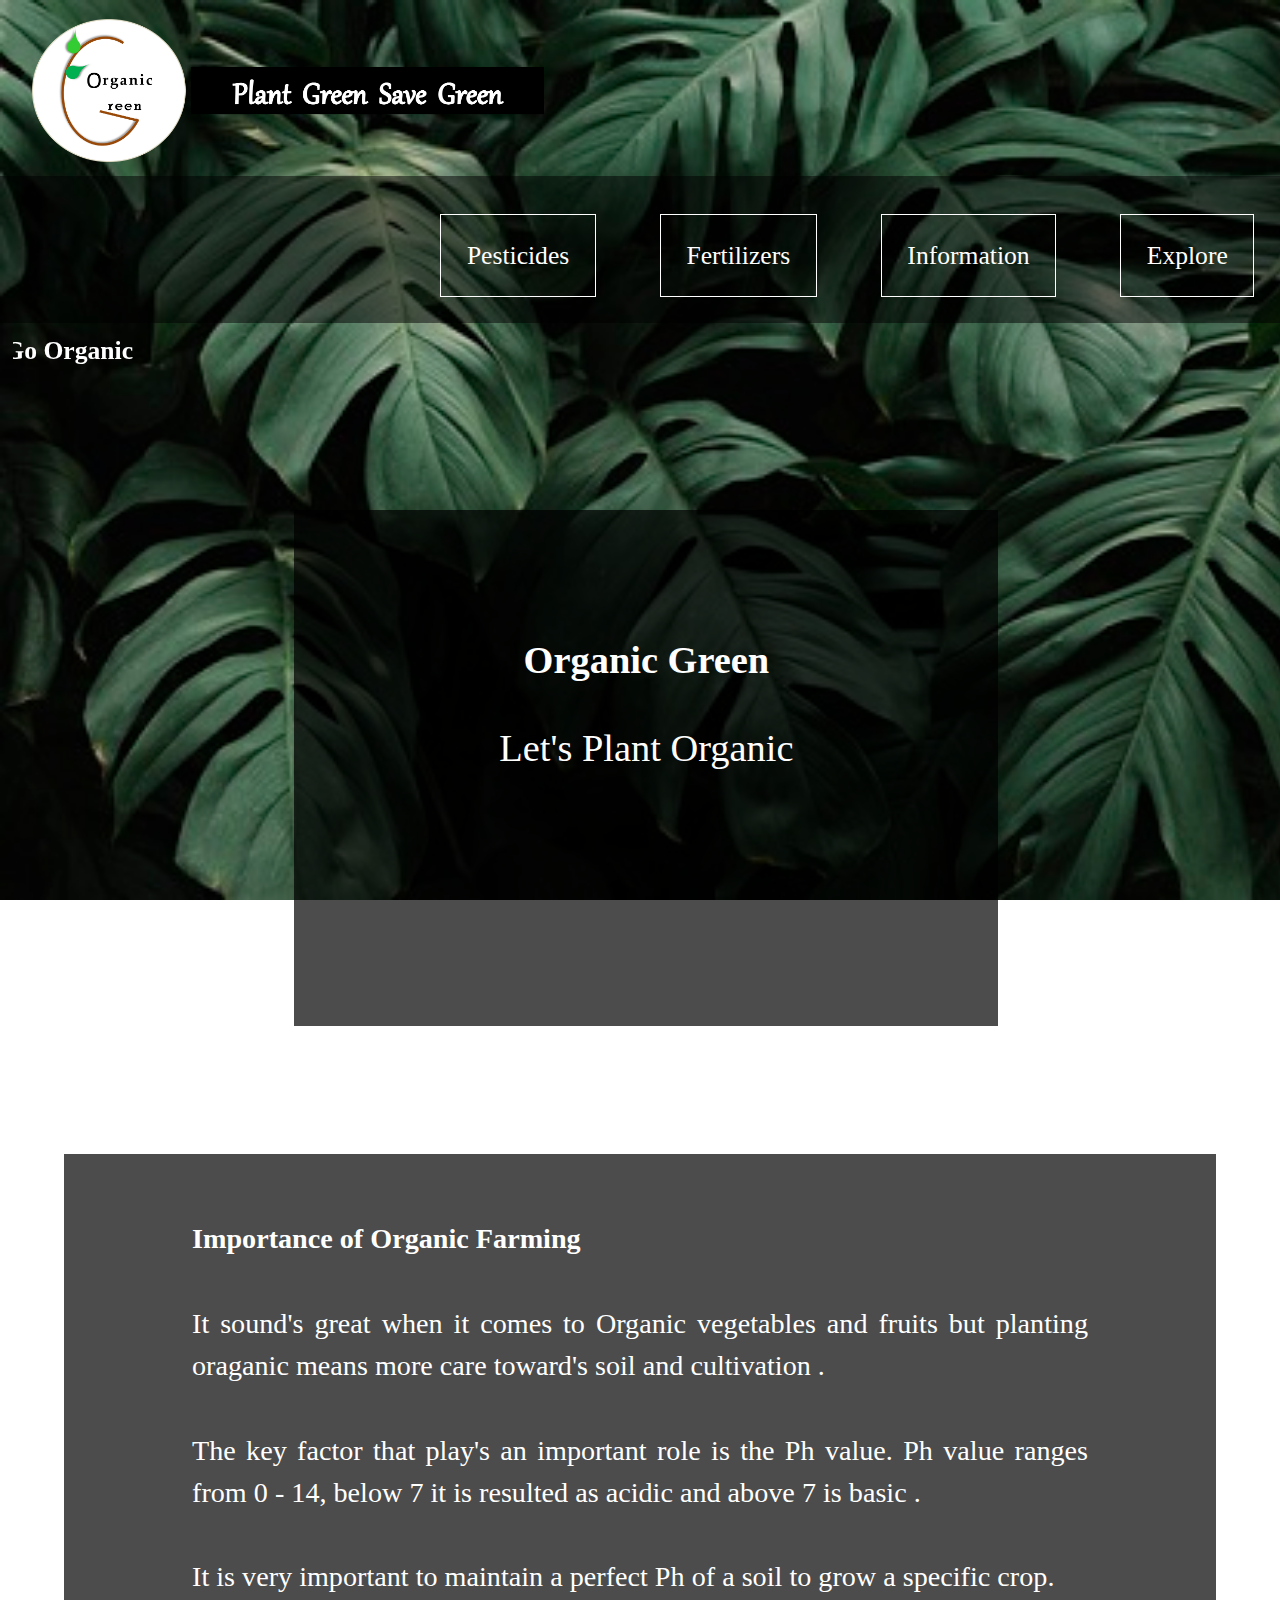
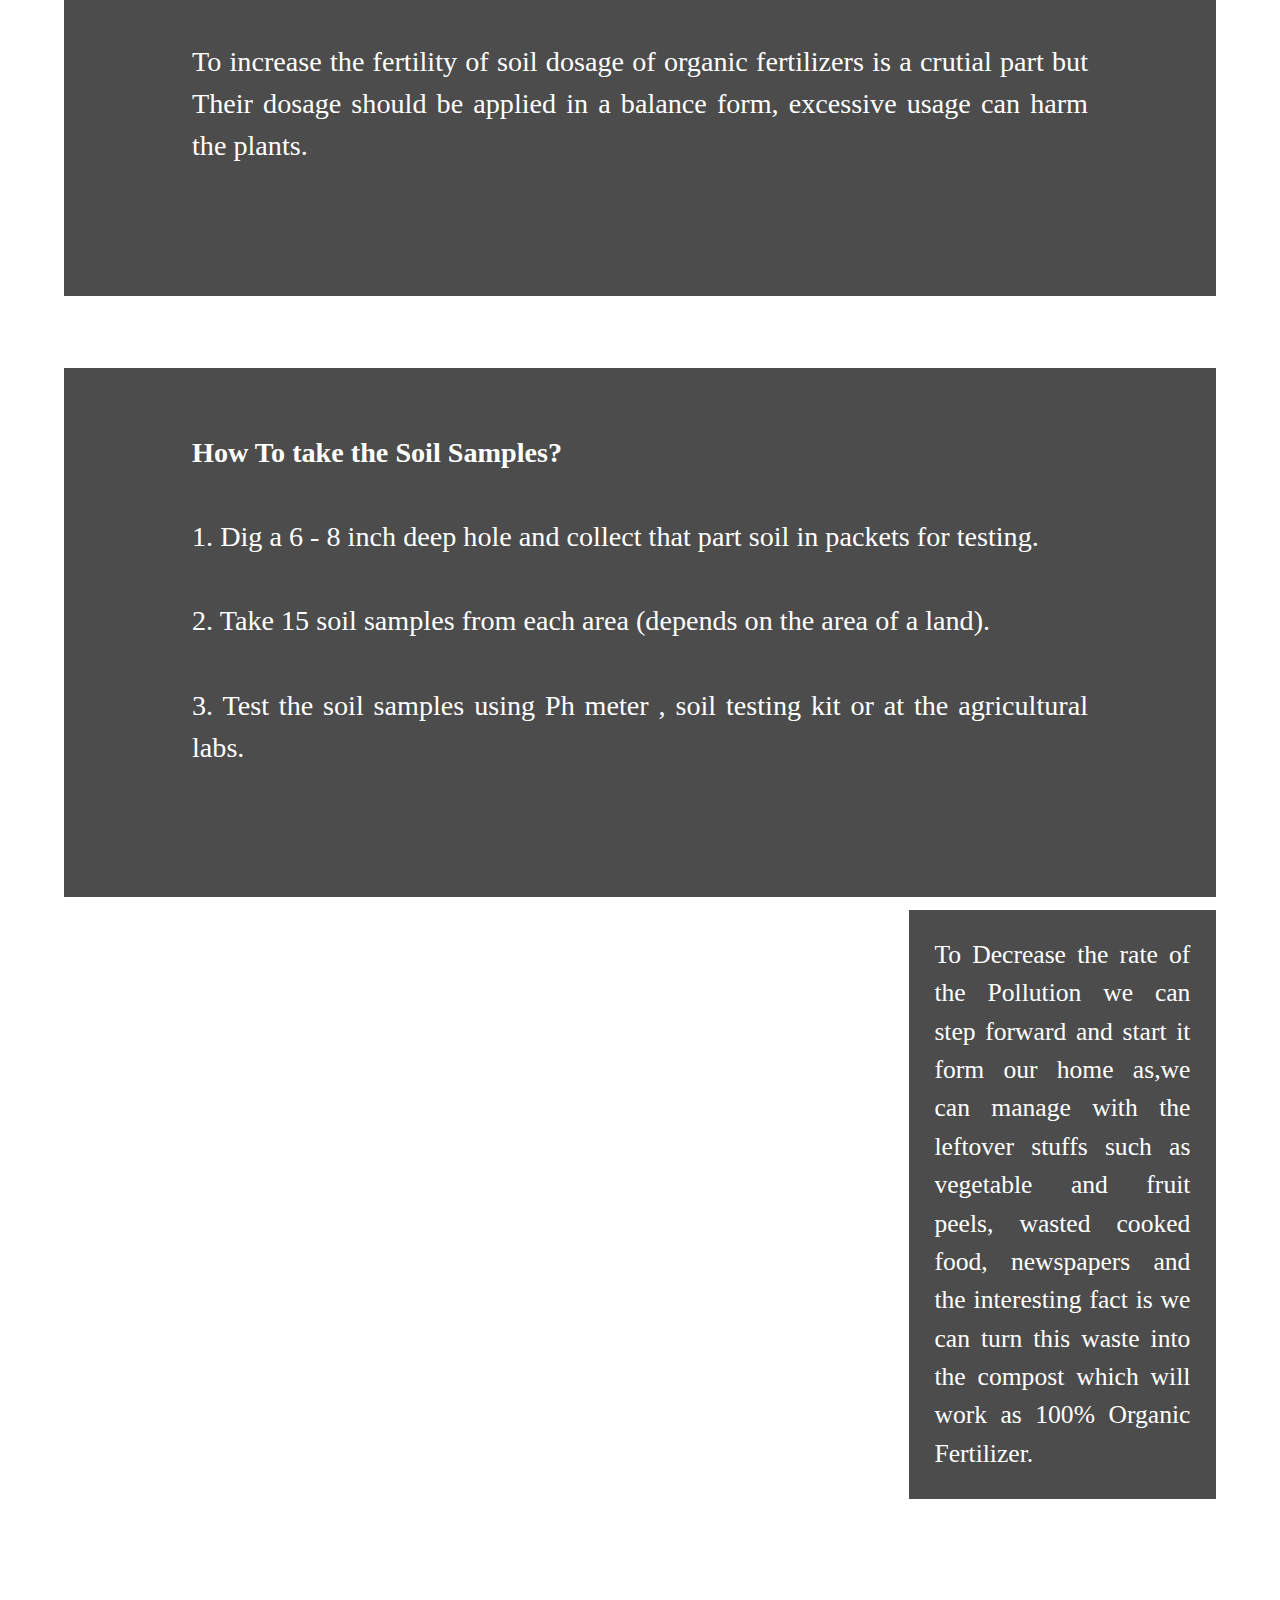
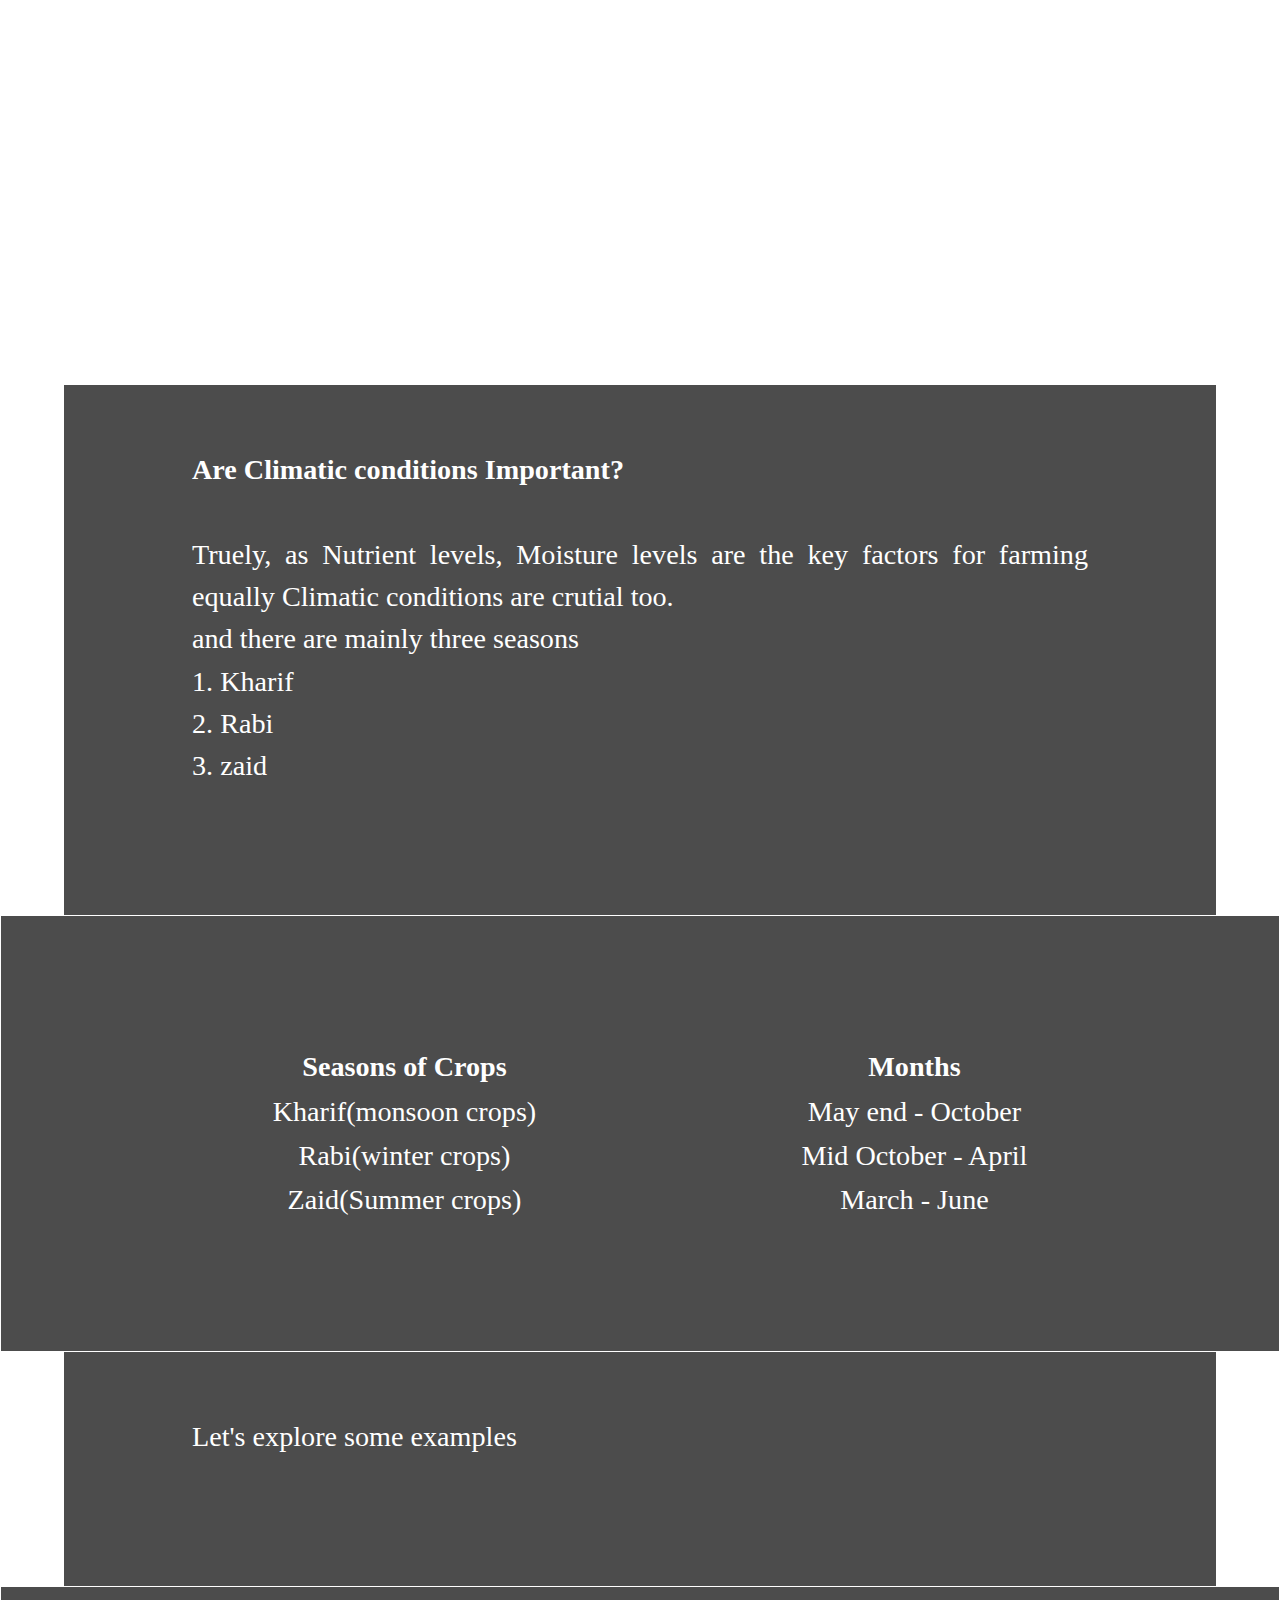
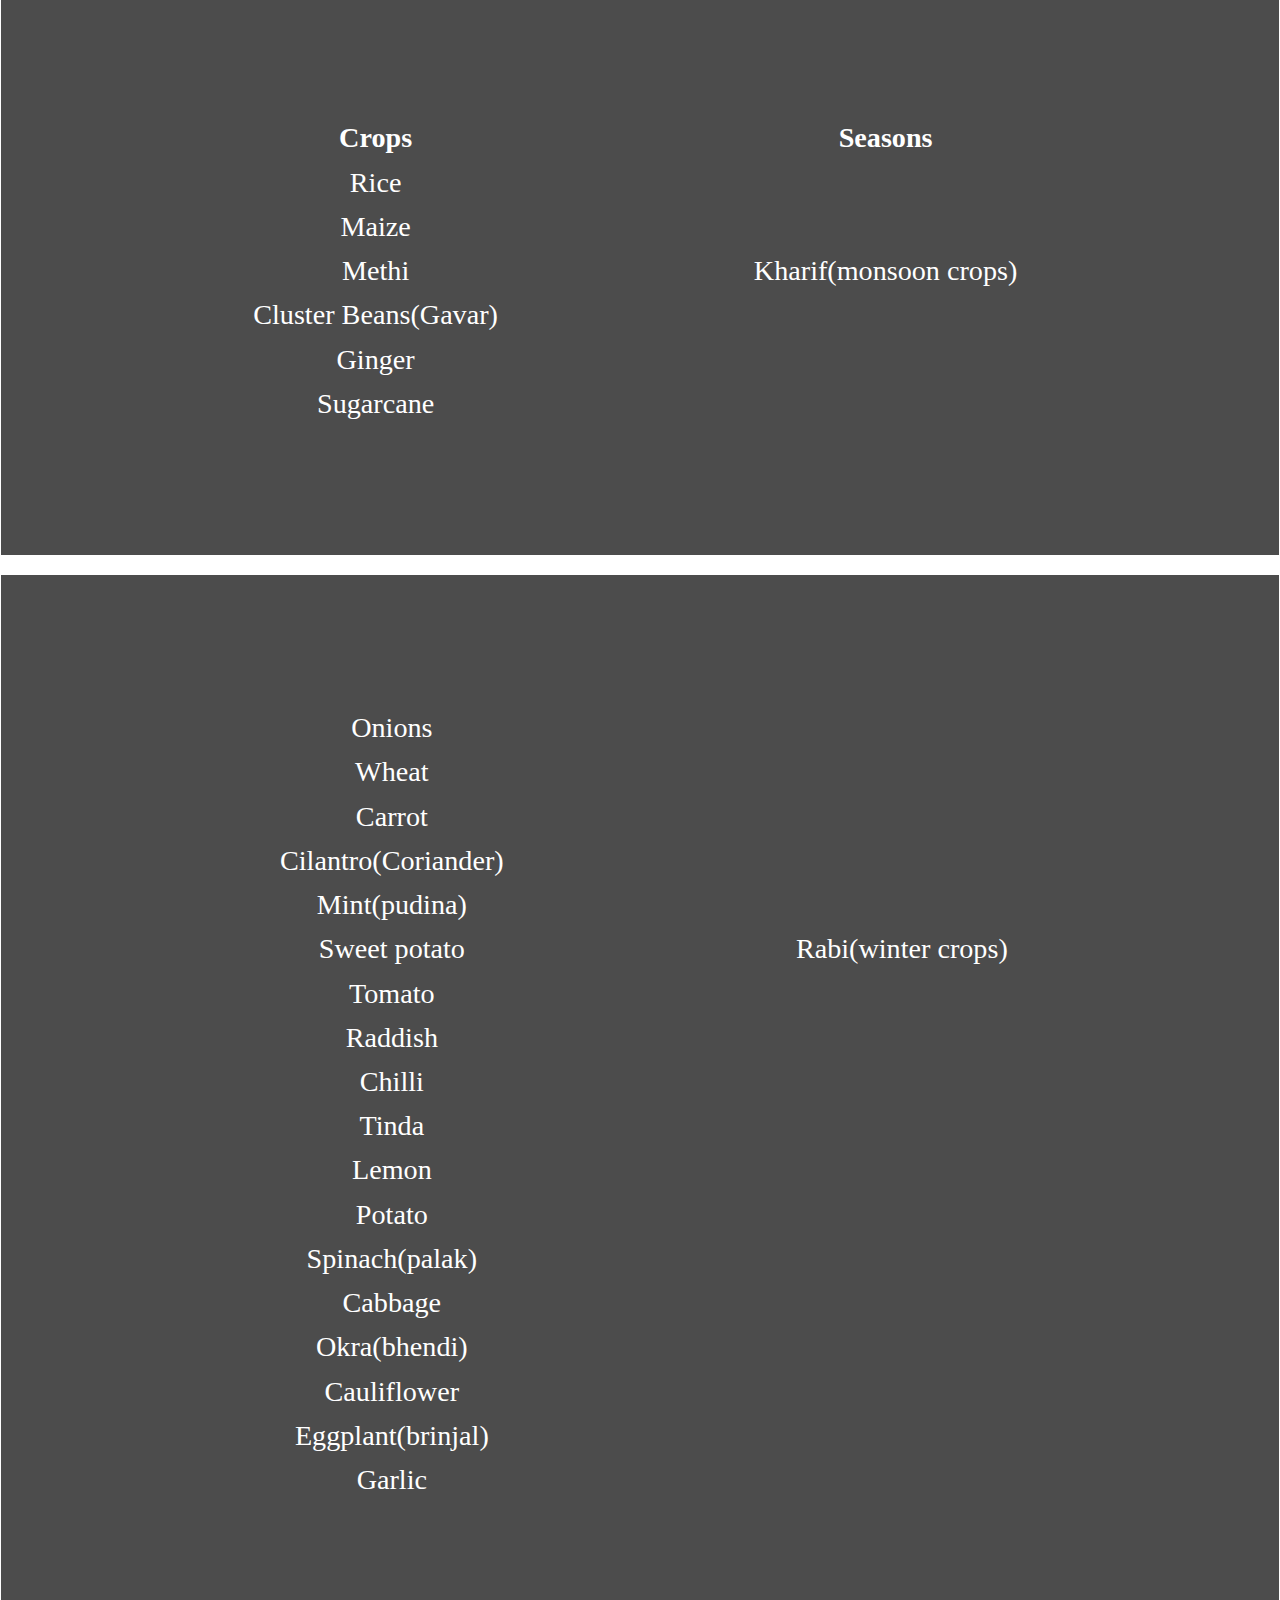
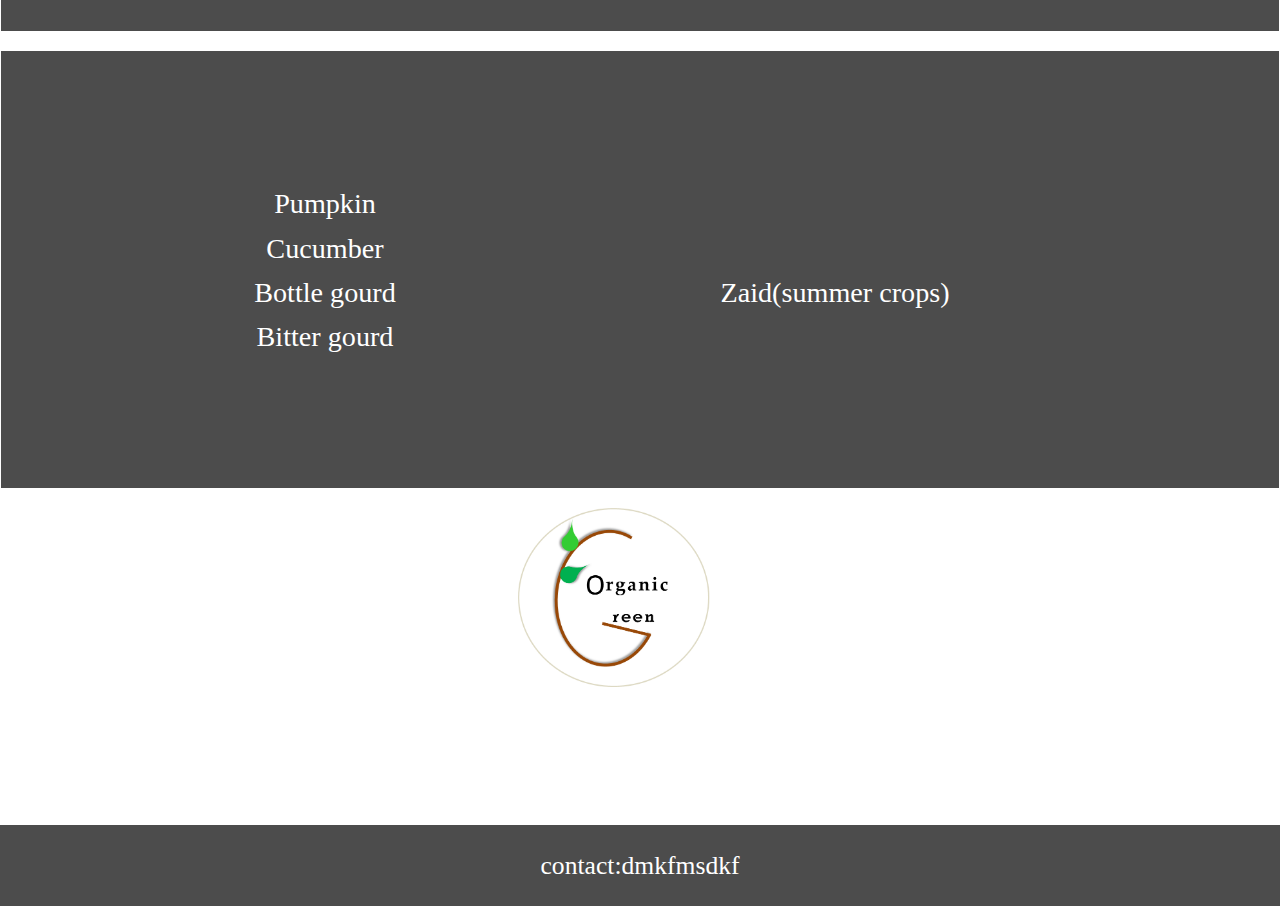
<file: index.html>
<!DOCTYPE html>
<html>
<head>
<meta name="viewport"
content="width=device-width, initial-scale=1">
<link rel ="stylesheet" type="text/css" href="main.css">
</head>
<body>
<div class="div1">


<div class="div3"><img class="imge" src="plants/green1.png">
  </div>

<div class="wrapper">

 
<ul>

<li> Explore 
<ul>
<li><a href="crops.html"> 33 Crops </a></li>
<li><a href="flowers.html">  Basic Florals </a></li>

</ul>
</li>

<li><a href="info.html">Information</a></li>
<li><a href="ferti.html">Fertilizers</a></li>
<li><a href="pesti.html">Pesticides</a></li>

</ul>
</div>

<p><marquee class="paran" behavior="scroll" 
		direction="right"
		scrollamount="12" > <b>Go Green Go Organic</b> </marquee><p>

<p class="para"> <b>  Organic Green </b><br> <br>Let's Plant Organic
  </p>
<p class="para2"> <b> Importance of Organic Farming </b><br> <br>
It sound's great when it comes to Organic vegetables and fruits
but planting oraganic means more care toward's soil and cultivation .<br> <br> The key factor that play's an important  role is the Ph value. 
Ph value ranges from 0 - 14, below 7 it is resulted as acidic and above 7 is basic .<br> <br> It is very important to maintain a perfect Ph of a soil to grow a specific crop. <br><br> To increase the fertility of soil dosage of organic fertilizers is a crutial part but Their dosage should be applied in a balance form, excessive usage can harm the plants.  
		

 </p>

<br>
<br>

<br>
<br>

<p class="para2"> <b> How To take the Soil Samples? </b> <br> <br>
1.  Dig a 6 - 8 inch deep hole and collect that part soil in packets for testing.<br><br>
2.  Take 15 soil samples from each area (depends on the area of a land). <br> <br>
3.  Test the soil samples using Ph meter , soil testing kit or at the agricultural labs.

 </p>

<div class="paral">To Decrease the rate of the Pollution we can  step forward and start it form our home as,we can manage with the leftover stuffs such as vegetable and fruit peels, wasted cooked food, newspapers and the interesting fact is we can turn this waste into the compost which will work as 100% Organic Fertilizer. </div>

<p class="para3"> <b> Save Soil From Errosion.</b></p>

<p class="para2"> <b>Are Climatic conditions Important?</b><br><br>
Truely, as Nutrient levels, Moisture levels are the key factors for farming equally Climatic conditions are crutial too. <br>
 and there are mainly three seasons <br> 1. Kharif <br> 2. Rabi<br> 3. zaid</p>
  <table class="para4"> 
<tr>
			<th>Seasons of Crops</th>
			<th>Months</th>
</tr>

<tr>
<td> Kharif(monsoon crops)</td>
<td> May end - October </td>
</tr>


<tr>
<td> Rabi(winter crops)</td>
<td> Mid October - April </td>
</tr>

<tr>
<td> Zaid(Summer crops)</td>
<td> March - June </td>
</tr>


</table>


<p class="para2"> Let's explore some examples</p>

 <table class="para4"> 
<tr>
			<th> Crops</th>
			<th>Seasons</th>
</tr>

<tr>
<td> Rice</td>
<td>  </td>
</tr>


<tr>
<td> Maize </td>
<td> </td>
</tr>

<tr>
<td> Methi</td>
<td> Kharif(monsoon crops)  </td>
</tr>



<tr>
<td> Cluster Beans(Gavar)</td>
<td>  </td>
</tr>



<tr>
<td>Ginger</td>
<td>  </td>
</tr>



<tr>
<td> Sugarcane</td>
<td>  </td>
</tr>

</table>
<table class="para4">
<tr>


<br>
</tr>
<tr>
<td> Onions</td>
<td>  </td>
</tr>

<tr>
<td> Wheat</td>
<td>  </td>
</tr>

<tr>
<td> Carrot</td>
<td>  </td>
</tr>


<tr>
<td> Cilantro(Coriander)</td>
<td>  </td>
</tr>


<tr>
<td> Mint(pudina)</td>
<td>  </td>
</tr>

<tr>
<td> Sweet potato </td>
<td> Rabi(winter crops) </td>
</tr>

<tr>
<td>Tomato</td>
<td>  </td>
</tr>

<tr>
<td> Raddish</td>
<td>  </td>
</tr>

<tr>
<td>Chilli</td>
<td>  </td>
</tr>

<tr>
<td>Tinda</td>
<td>  </td>
</tr>

<tr>
<td>Lemon</td>
<td>  </td>
</tr>

<tr>
<td> Potato</td>
<td>  </td>
</tr>

<tr>
<td> Spinach(palak)</td>
<td>  </td>
</tr>

<tr>
<td>Cabbage</td>
<td>  </td>
</tr>

<tr>
<td> Okra(bhendi)</td>
<td>  </td>
</tr>

<tr>
<td> Cauliflower</td>
<td>  </td>
</tr>

<tr>
<td>Eggplant(brinjal)</td>
<td>  </td>
</tr>

<tr>
<td> Garlic</td>
<td>  </td>
</tr>

<table class="para4">

<tr>
<br>
</tr>
<td> Pumpkin</td>
<td>  </td>
</tr>

<tr>
<td> Cucumber</td>
<td>  </td>
</tr>

<tr>
<td> Bottle gourd</td>
<td>Zaid(summer crops)  </td>
</tr>

<tr>
<td>Bitter gourd </td>
<td>  </td>
</tr>

</table>

</table>

 


</p> 	
 <p class="div2"> <img class="imge" src="plants/logo.png"></p>


<footer> contact:dmkfmsdkf</footer>


</div>
</body>
</html>
</file>
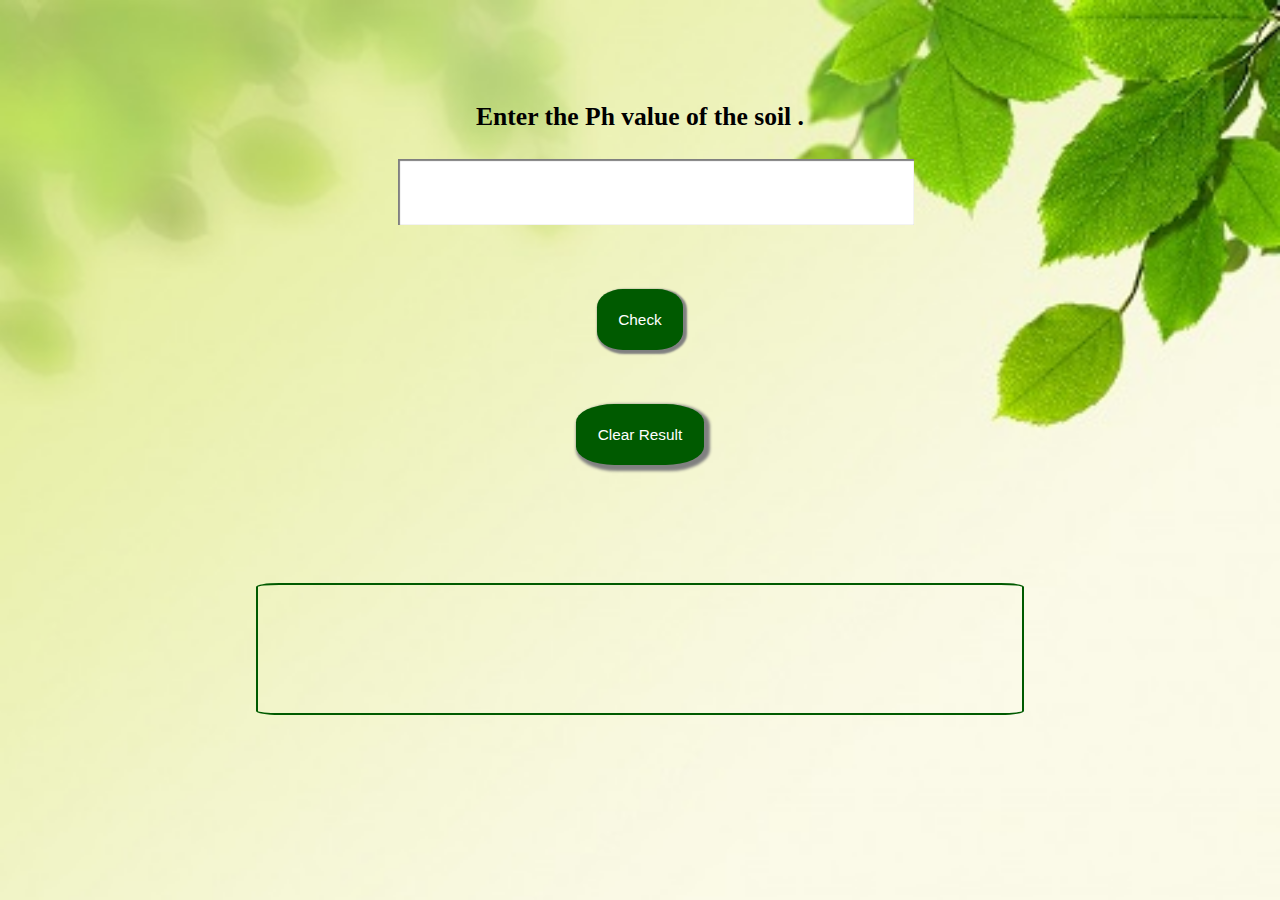
<file: fifth.html>
<!DOCTYPE html>
<html>
<head>
<meta name="viewport"
content="width=device-width, initial-scale=1">

<link rel="stylesheet" type="text/css" href="design1.css">
</head>
<body>

<p class="p2">

Enter the  Ph value of the soil .
<br>


<input class="input" id="newValue" value=" " maxlength="5" />


<button class="click1"
onclick="myFunction()"> Check </button>

<br>

<button class="click2"
onclick="window.location.reload();"> Clear Result </button>


<p class="p1" id="demo"> </p>



</p>


<script>
function myFunction()
{
var Ph ,result;

Ph = Number(document.getElementById("newValue").value);

if(Ph==" ")
	{
		result="Enter a number";
}

else if (isNaN(Ph)) {
		result= "Enter a valid number";
}



else if( Ph < 0 )
{		
	result= "Enter a vaid Ph value";
}





else if( Ph < 6.5 )
	{
		result= "Ph value is <b> LESS </b> <br> kindly add fertilizers to make the ph value between 6.5 - 7.5 <br> <br> <li>Limestone</li> <br> <li> chicken Manure</li> <br>  <li> Fish Bone meal</li> <br>  <li> Fish Emulsion </li> <br>   <li> <a class='a2' href ='ferti.html' >  amount of the fertilizers for indoor plants </li> <br>   ";
}

else if( Ph <= 7.5)
{
               result=" ph is perfect <br> Add compost to maintain the Ph of the soil <br>1/2 inch on the soil <br> once a month";
}
else if( Ph < 14) {
		 result = " Ph value is<b> MORE </b> <br> kindly add fertilizers to make the ph value between 6.5 - 7.5 <br> <br> Add Organic Fertilizers <br> <br> <li>Compost</li> <br> <li> Blood Meal </li> <br>  <li> Cow Manure </li> <br> <li> Horse Manure </li>   <br> <li> Vermicompost </li>  <br> <li> Alfalfa meal </li>   <li> <a class='a2' href ='ferti.html' >  amount of the fertilizers for indoor plants </li> <br>";
}

else if(Ph > 14 ) {
                        result = " Enter a valid Ph value ";
}




document.getElementById("demo").innerHTML=result;
}


function clearValue()
{
	document.getElementById("demo").innerHTML=' ';
}
	
</script>
</body>
</html>
</file>
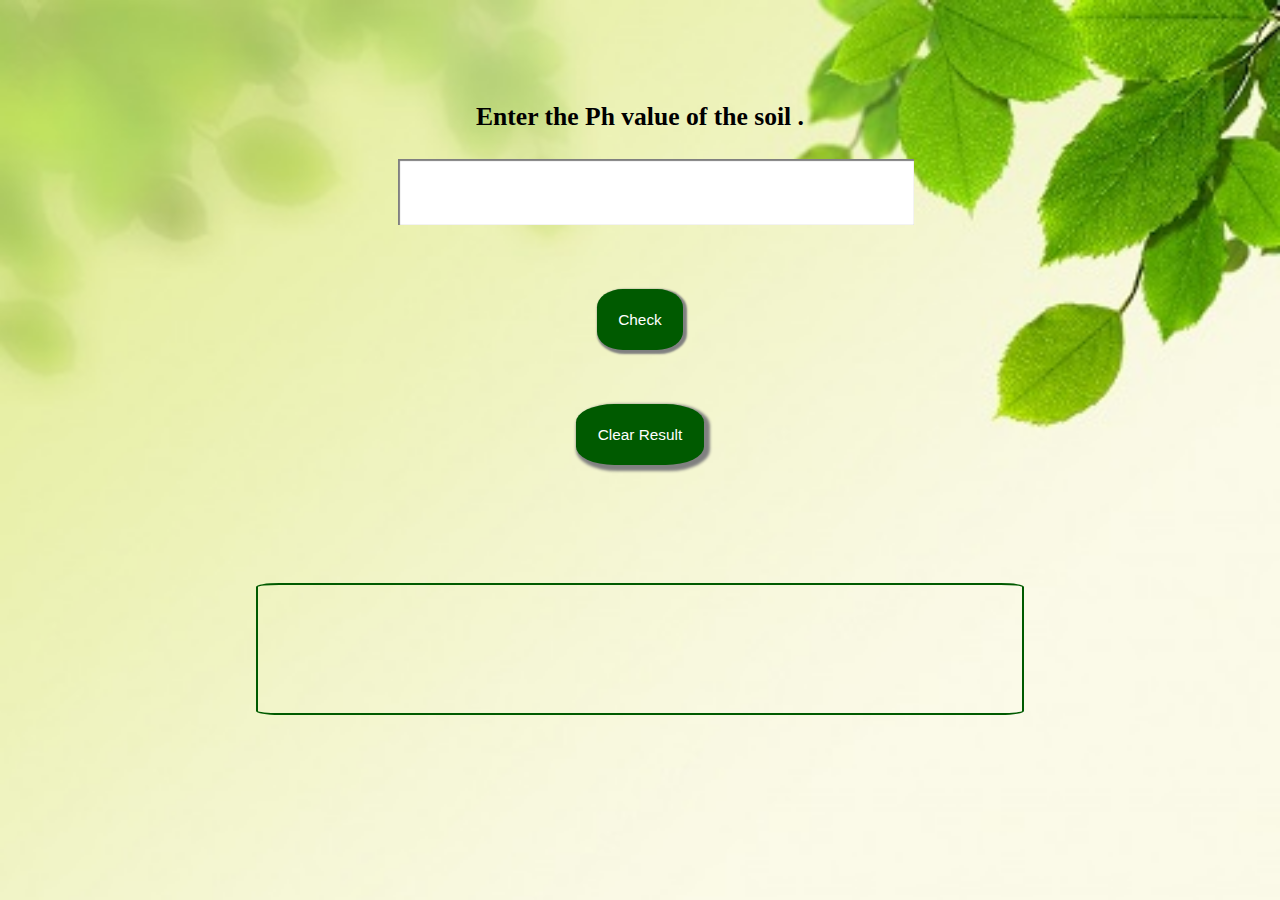
<file: first.html>
<!DOCTYPE html>
<html>
<head>
<meta name="viewport"
content="width=device-width, initial-scale=1">

<link rel="stylesheet" type="text/css" href="design1.css">
</head>
<body>

<p class="p2">

Enter the  Ph value of the soil .
<br>


<input class="input" id="newValue" value=" " maxlength="5" />


<button class="click1"
onclick="myFunction()"> Check </button>

<br>

<button class="click2"
onclick="window.location.reload();"> Clear Result </button>


<p class="p1" id="demo"> </p>


</p>




<script>
function myFunction()
{
var Ph ,result;

Ph = Number(document.getElementById("newValue").value);

if(Ph==" ")
	{
		result="Enter a number";
}

else if (isNaN(Ph)) {
		result= "Enter a valid number";
}



else if( Ph < 0 )
{		
	result= "Enter a vaid Ph value";
}





else if( Ph < 5.5 )
	{
		result= "Ph value is <b> LESS </b> <br> kindly add fertilizers to make the ph value between 5.5 - 7.0 <br> <br> Add Organic Fertilizers  <br> <br> <li>Limestone</li> <br> <li> chicken Manure</li> <br>  <li> Fish Bone meal</li> <br>  <li> Fish Emulsion </li> <br>   <li> <a class='a2' href ='ferti.html' >  amount of the fertilizers for indoor plants </li> <br>   ";
}

else if( Ph <= 7.0)
{
               result=" ph is perfect <br> Add compost to maintain the Ph of the soil <br>1/2 inch on the soil <br> once a month";
}
else if( Ph < 14) {
		 result = " Ph value is<b> MORE </b> <br> kindly add fertilizers to make the ph value  between 5.5 - 7.0 <br> <br> Add Organic Fertilizers <br> <br> <li>Compost</li> <br> <li> Blood Meal </li> <br>  <li> Cow Manure </li> <br> <li> Horse Manure </li>   <br> <li> Vermicompost </li>  <br> <li> Alfalfa meal </li>   <li> <a class='a2' href ='ferti.html' >  amount of the fertilizers for indoor plants </li> <br>";
}

else if(Ph > 14 ) {
                        result = " Enter a valid Ph value ";
}




document.getElementById("demo").innerHTML=result;
}

	
</script>
</body>
</html>
</file>
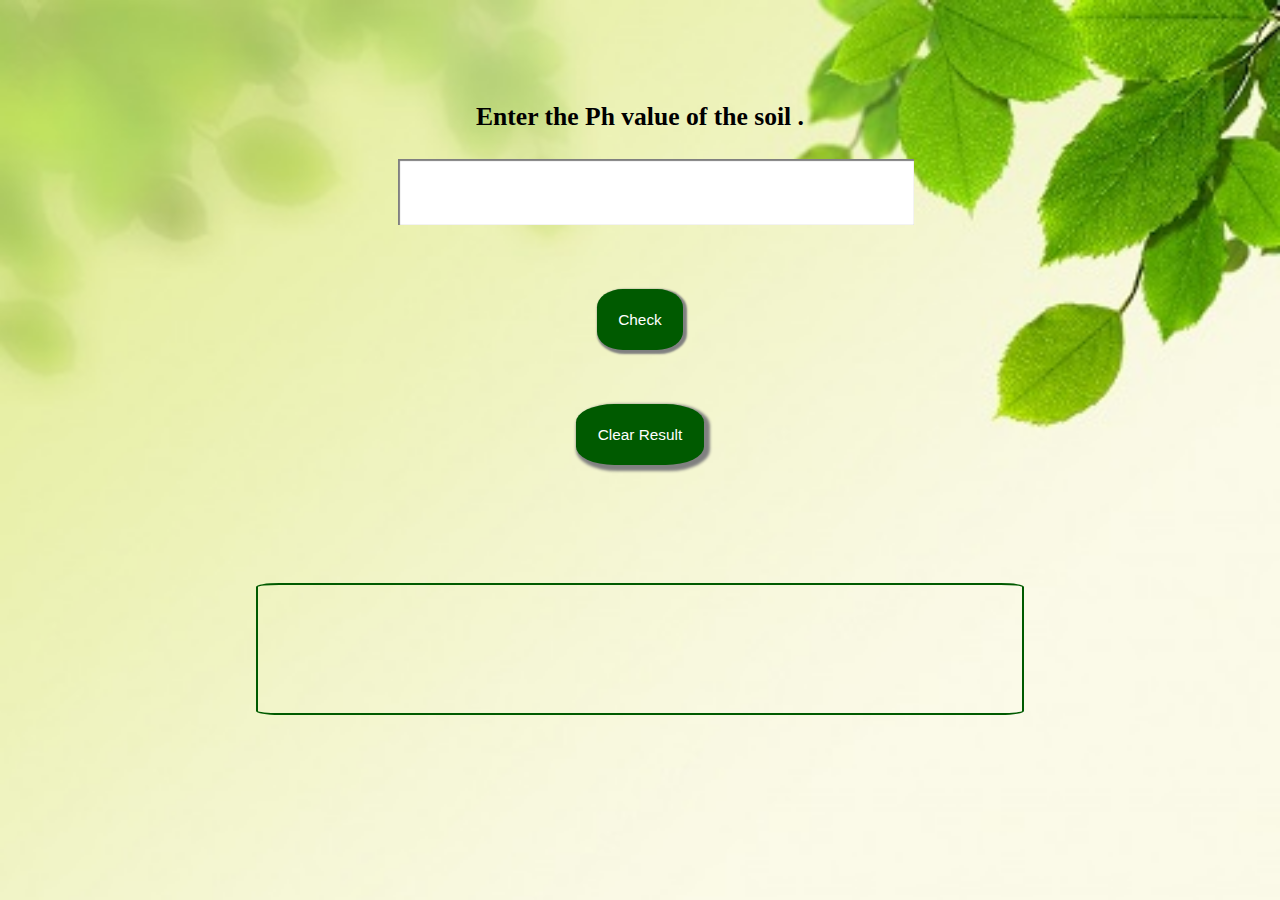
<file: fort.html>
<!DOCTYPE html>
<html>
<head>
<meta name="viewport"
content="width=device-width, initial-scale=1">

<link rel="stylesheet" type="text/css" href="design1.css">
</head>
<body>

<p class="p2">

Enter the  Ph value of the soil .
<br>


<input class="input" id="newValue" value=" " maxlength="5" />


<button class="click1"
onclick="myFunction()"> Check </button>

<br>

<button class="click2"
onclick="window.location.reload();"> Clear Result  </button>


<p class="p1" id="demo"> </p>



</p>


<script>
function myFunction()
{
var Ph ,result;

Ph = Number(document.getElementById("newValue").value);

if(Ph==" ")
	{
		result="Enter a number";
}

else if (isNaN(Ph)) {
		result= "Enter a valid number";
}



else if( Ph < 0 )
{		
	result= "Enter a vaid Ph value";
}





else if( Ph < 5.0 )
	{
		result= "Ph value is <b> LESS </b> <br> kindly add fertilizers to make the ph value till <br> 5.0 - 6.0   <br> <br> <li>Limestone</li> <br> <li> chicken Manure</li> <br>  <li> Fish Bone meal</li> <br>  <li> Fish Emulsion </li> <br>   <li> <a class='a2' href ='ferti.html' >  amount of the fertilizers for indoor plants </li> <br>  ";
}

else if( Ph <= 6.0)
{
               result=" ph is perfect  <br> Add compost to maintain the Ph of the soil <br>1/2 inch on the soil <br> once a month";
}
else if( Ph < 14) {
		 result = " Ph value is<b> MORE </b> <br> kindly add fertilizers to make the ph value till<br> 5.0 - 6.0 <br> <br> Add Organic Fertilizers <br> <br> <li>Compost</li> <br> <li> Blood Meal </li> <br>  <li> Cow Manure </li> <br> <li> Horse Manure </li>   <br> <li> Vermicompost </li>  <br> <li> Alfalfa meal </li>   <li> <a class='a2' href ='ferti.html' >  amount of the fertilizers for indoor plants </li> <br>";
}

else if(Ph > 14 ) {
                        result = " Enter a valid Ph value ";
}




document.getElementById("demo").innerHTML=result;
}


function clearValue()
{
	document.getElementById("demo").innerHTML=' ';
}
	
</script>
</body>
</html>
</file>
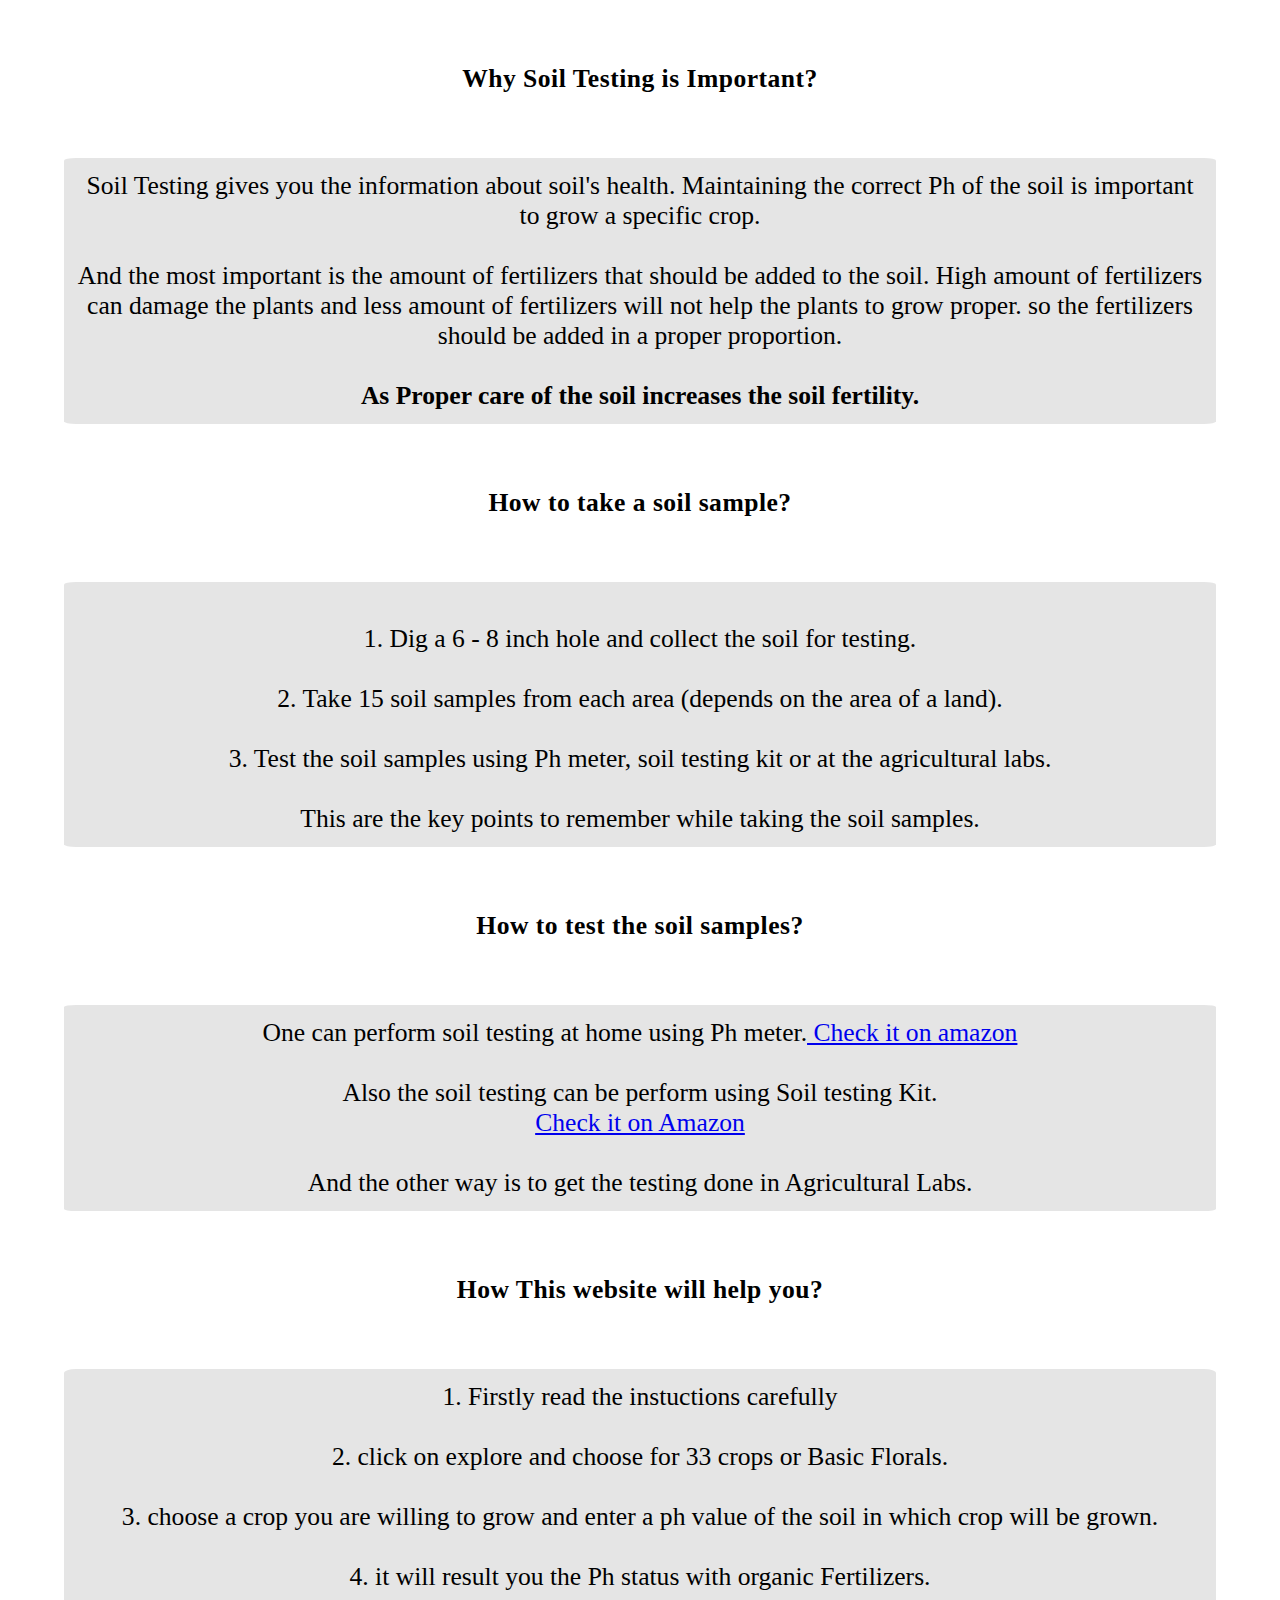
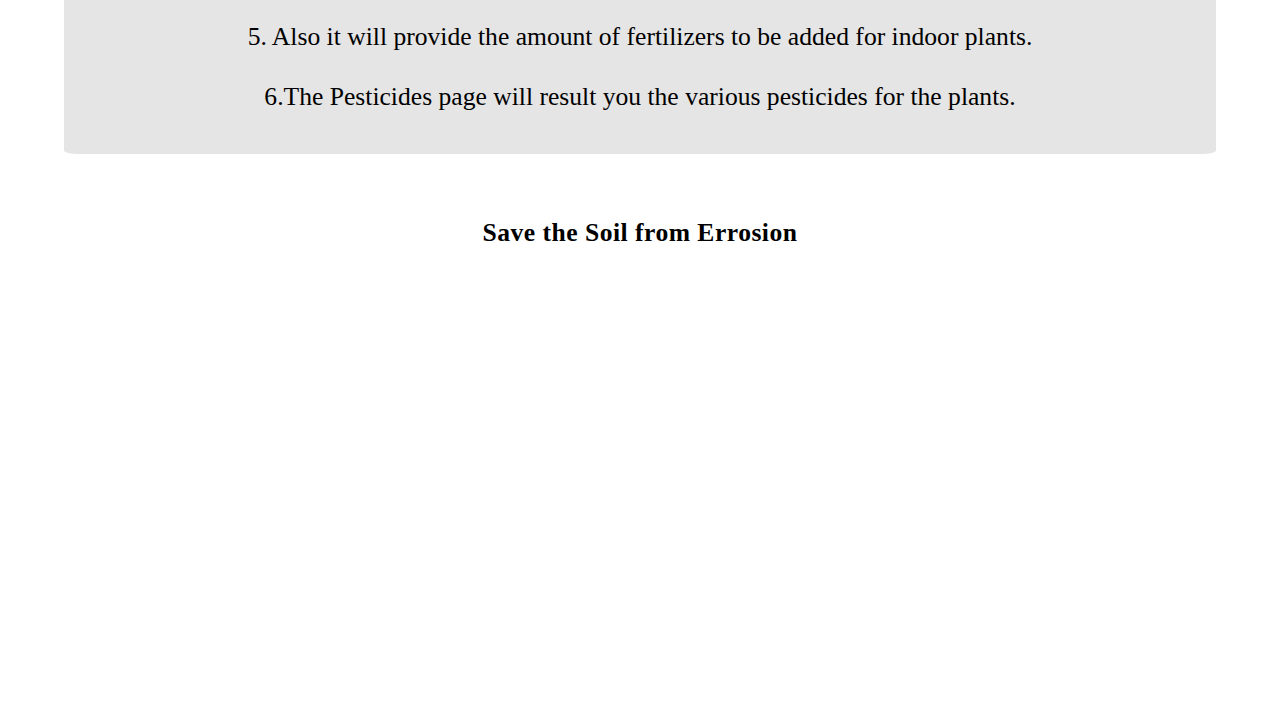
<file: Info.html>
<!doctype html>
<html>
<head>
<meta name="viewport"
content="width=device-width, initial-scale=1">
<link rel="stylesheet" type="text/css" href="organic.css">
</head>

<body>
<div class="div1">

<h1> Why Soil Testing is Important?</h1>
<p class="para"> Soil Testing gives you the information about soil's health. Maintaining the correct Ph of the soil is important to grow a specific crop.<br><br>
And the most important is the amount of fertilizers that should be added to the soil.
High amount of fertilizers can damage the plants and less amount of fertilizers will not help the plants to grow proper.
so the fertilizers should be added in a proper proportion.

<br>
<br>

<b>As Proper care of the soil increases the soil fertility.</b>
</p> 

<h1> How to take a soil sample?</h1>
<p class="para"> <br>
1.  Dig a 6 - 8 inch hole and collect the soil for testing.<br><br>
2.  Take 15 soil samples from each area (depends on the area of a land). <br> <br>
3.  Test the soil samples using Ph meter, soil testing kit or at the agricultural labs.

<br><br>
This are the key points to remember while taking the soil samples. 
</p>


<h1>How to test the soil samples?</h1>
<p class="para"> One can perform soil testing at home using Ph meter.<a href="https://www.amazon.in/Sharp-choice-Moisture-Function-Intensity/dp/B089QP1TBT/ref=sr_1_6?crid=N72OWQYWY4WZ&dchild=1&keywords=ph+meter+for+soil+testing&qid=1608616008&sprefix=ph+me%2Caps%2C1907&sr=8-6" > Check it on amazon</a><br><br>
Also the soil testing can be perform using Soil testing Kit.
<br> <a href="https://www.amazon.in/Agrinex-pH-SOIL-HEALTH-KIT/dp/B07BHQNBQW/ref=sr_1_3_sspa?crid=2UKWHMMZAL3HH&dchild=1&keywords=soil+testing+kit+agriculture&qid=1608616121&sprefix=soil+testing+%2Caps%2C772&sr=8-3-spons&psc=1&spLa=[base64]" > Check it on Amazon </a><br> <br> 
And the other way is to get the testing done in Agricultural Labs.
</p>


<h1>How This website will help you?</h1>
<p class="para">1. Firstly read the instuctions carefully <br><br>
2. click  on explore and choose for 33 crops or Basic Florals.
<br> <br>
3.  choose a crop you are willing to grow  and enter a ph value of the soil in which crop will be grown.
<br><br>
4. it will result you the Ph status with organic Fertilizers.<br> <br> 
5. Also it will provide the amount of fertilizers to be added for  indoor plants.<br> <br>
6.The Pesticides page will result you the various pesticides for the plants.<br> <br>
</p>
<h1> Save the Soil from Errosion </h1>

<div class="divmain">


</div>

<br>
<div class="divmain1">

<p>    <pre>
   

</pre>
</p>
</div>


 

</div>
</body>
</html>
</file>
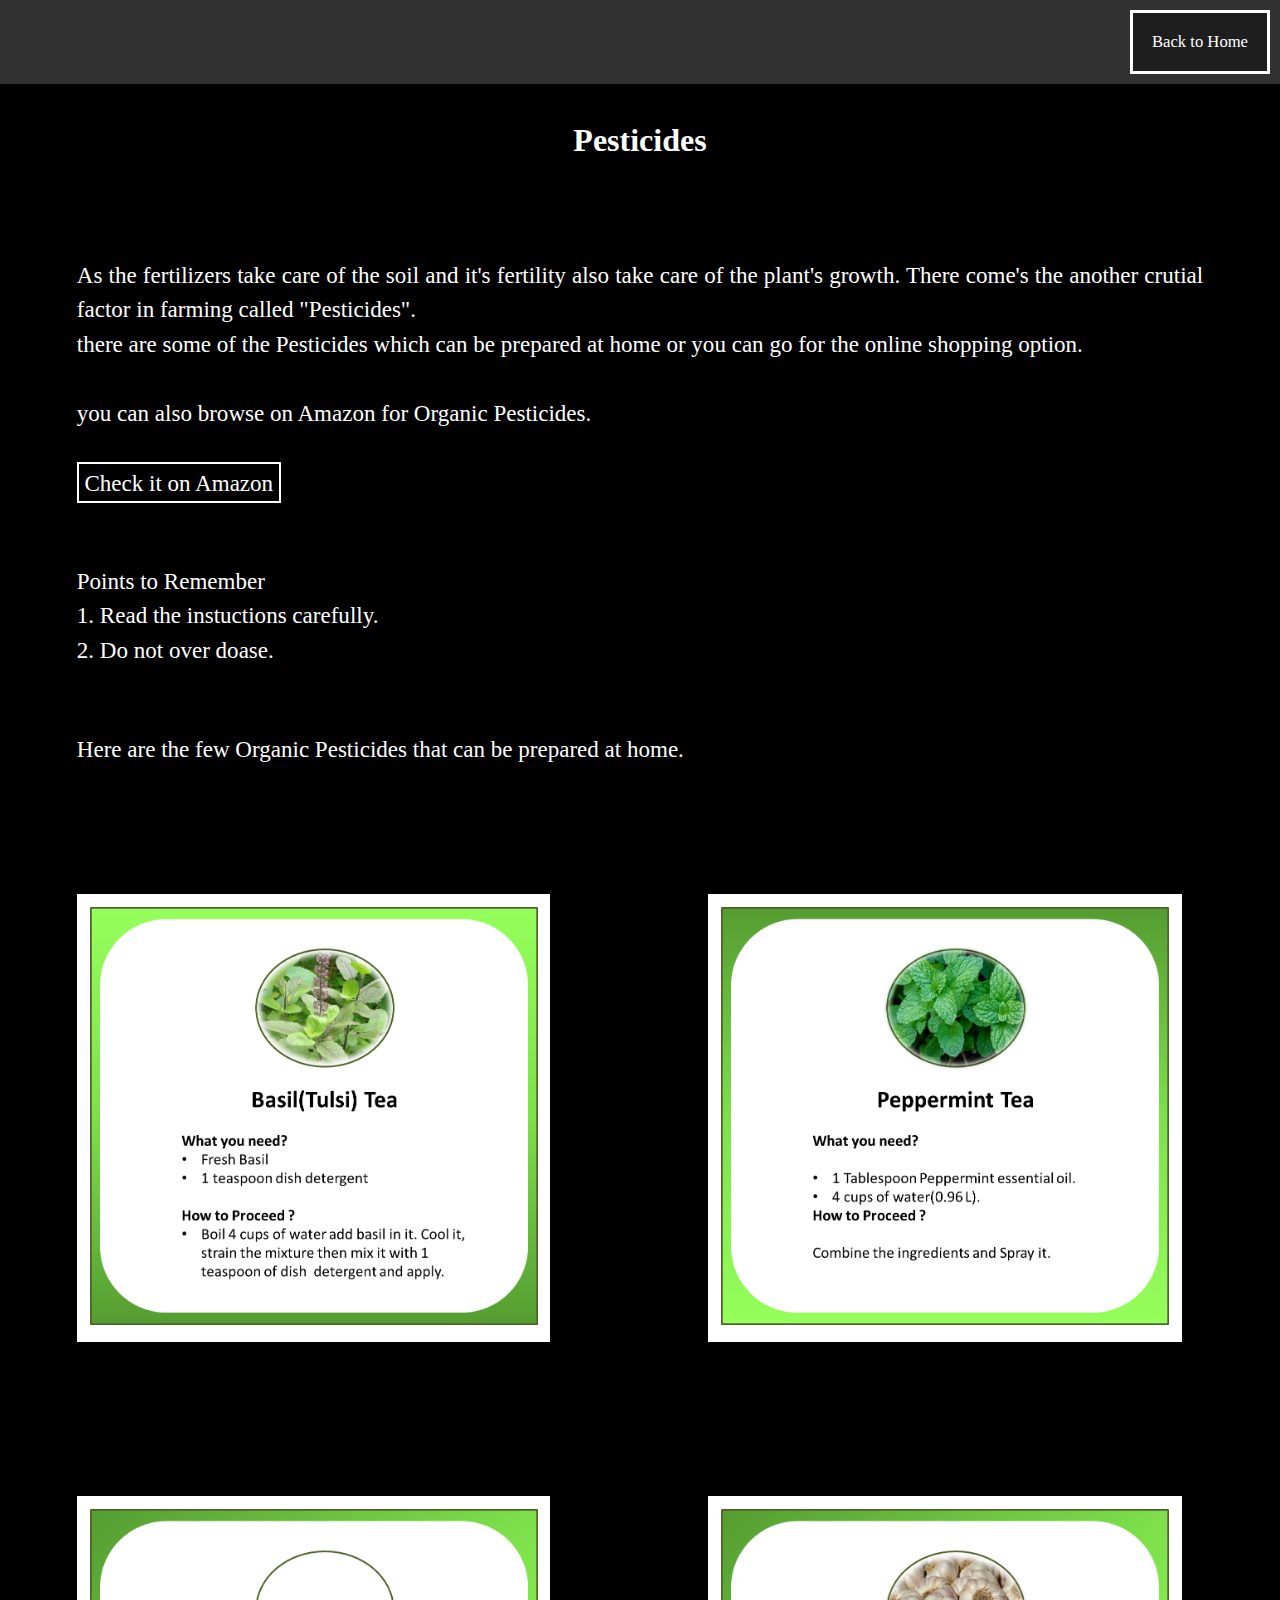
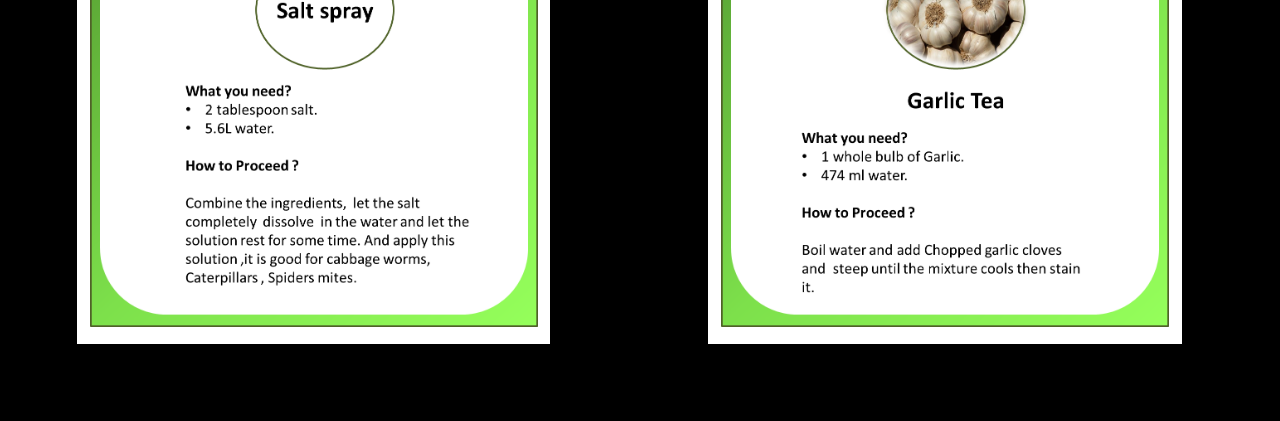
<file: pesti.html>
<!DOCTYPE html>
<html>
<head>
<meta name="viewport"
content="width=device-width, initial-scale=1">
<link rel="stylesheet" type="text/css" href="pest.css">
</head>
<body>

<div class="maindiv">
<p>
<nav>
<ul>
<li class="list"><a class="a2" href="index.html">Back to Home </a></li>
</ul>
</nav>
<p class="para"> <b> Pesticides</b></p>
<p class="para1"><br> As the fertilizers take care of the soil and it's fertility also take care of the plant's growth. There come's the another crutial factor in farming called "Pesticides". <br>there are some of the Pesticides which can be prepared at home or you can go for the online shopping option. <br><br> you can also browse on Amazon for Organic Pesticides.<br> <br>
<a class="a1" href="https://www.amazon.in/s?k=organic+pesticides+for+plants&crid=12L4KMOMVTKSW&sprefix=organic+pestic%2Caps%2C1291&ref=nb_sb_ss_ts-da-p_5_14"> Check it on Amazon</a> 
</p>

<p class="para1"> Points to Remember <br>
1. Read the instuctions carefully.<br>
2. Do not over doase.
</p>

<p class="para1"> Here are the few Organic Pesticides that can be prepared at home.
</p>
<div class="div1">

<img class="imge" src="plants/p1.png">


</div>

<div class="div1">

<img class="imge" src="plants/p2.png">
</div>

<div class="div1">

<img class="imge" src="plants/p3.png">
</div>

<div class="div1">

<img class="imge" src="plants/p4.png">
</div>



</div>
</body>
</html>
</file>
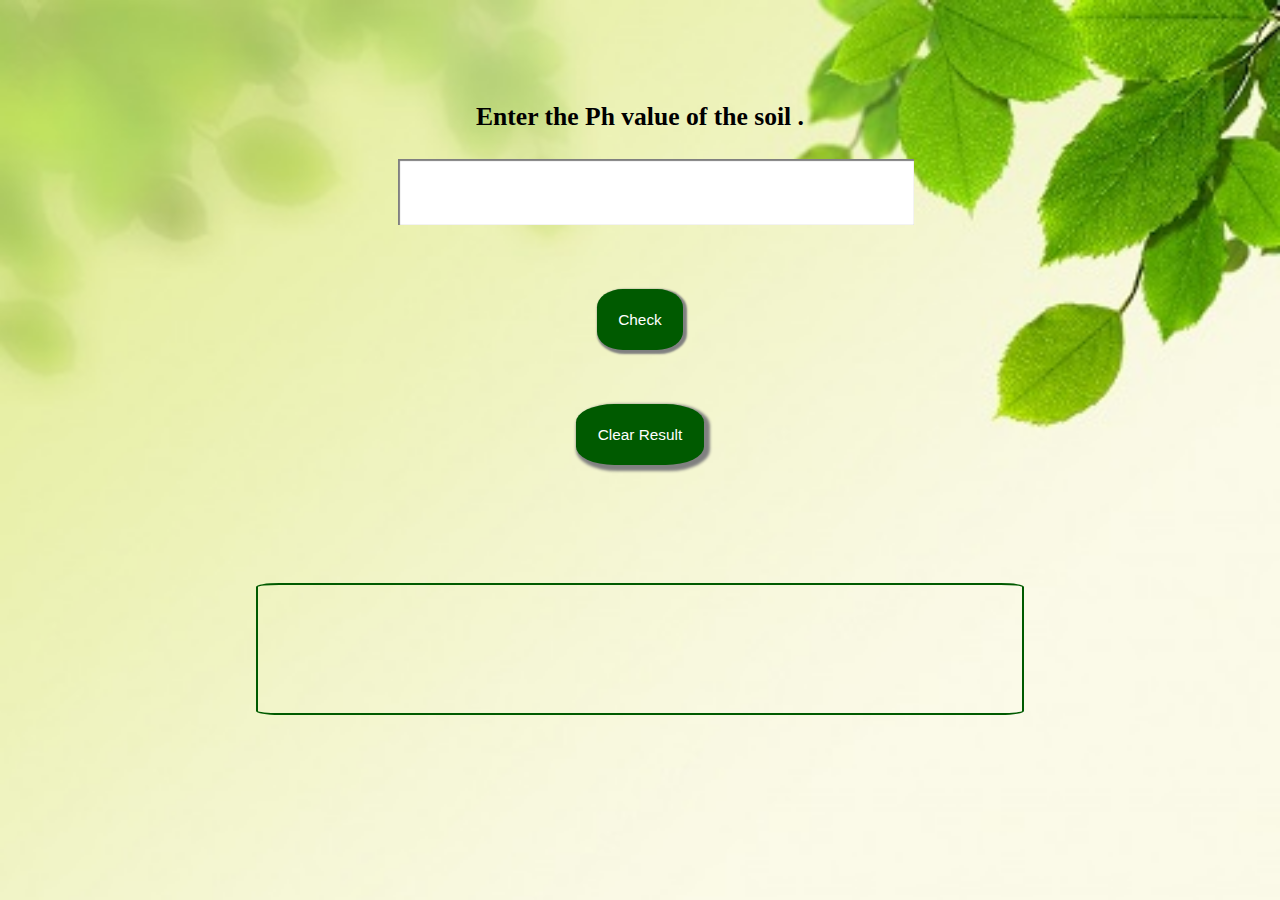
<file: sec.html>
<!DOCTYPE html>
<html>
<head>
<meta name="viewport"
content="width=device-width, initial-scale=1">

<link rel="stylesheet" type="text/css" href="design1.css">
</head>
<body>

<p class="p2">

Enter the  Ph value of the soil .
<br>


<input class="input" id="newValue" value=" " maxlength="5" />


<button class="click1"
onclick="myFunction()"> Check </button>

<br>

<button class="click2"
onclick="window.location.reload();"> Clear Result  </button>


<p class="p1" id="demo"> </p>



</p>


<script>
function myFunction()
{
var Ph ,result;

Ph = Number(document.getElementById("newValue").value);

if(Ph==" ")
	{
		result="Enter a number";
}

else if (isNaN(Ph)) {
		result= "Enter a valid number";
}



else if( Ph < 0 )
{		
	result= "Enter a vaid Ph value";
}





else if( Ph < 6.0 )
	{
		result= "Ph value is <b> LESS </b> <br> kindly add fertilizers to make the ph value between 6.0  - 7.5 <br> <br> <li>Limestone</li> <br> <li> chicken Manure</li> <br>  <li> Fish Bone meal</li> <br>  <li> Fish Emulsion </li> <br>   <li> <a class='a2' href ='ferti.html' >  amount of the fertilizers for indoor plants </li> <br>   ";
}

else if( Ph <= 7.5)
{
               result=" ph is perfect <br> Add compost to maintain the Ph of the soil <br>1/2 inch on the soil <br> once a month";
}
else if( Ph < 14) {
		 result = " Ph value is<b> MORE </b> <br> kindly add fertilizers to make the ph value between 6.0 - 7.5 <br> <br> Add Organic Fertilizers <br> <br> <li>Compost</li> <br> <li> Blood Meal </li> <br>  <li> Cow Manure </li> <br> <li> Horse Manure </li>   <br> <li> Vermicompost </li>  <br> <li> Alfalfa meal </li>   <li> <a class='a2' href ='ferti.html' >  amount of the fertilizers for indoor plants </li> <br>";
}

else if(Ph > 14 ) {
                        result = " Enter a valid Ph value ";
}




document.getElementById("demo").innerHTML=result;
}


function clearValue()
{
	document.getElementById("demo").innerHTML=' ';
}
	
</script>
</body>
</html>
</file>
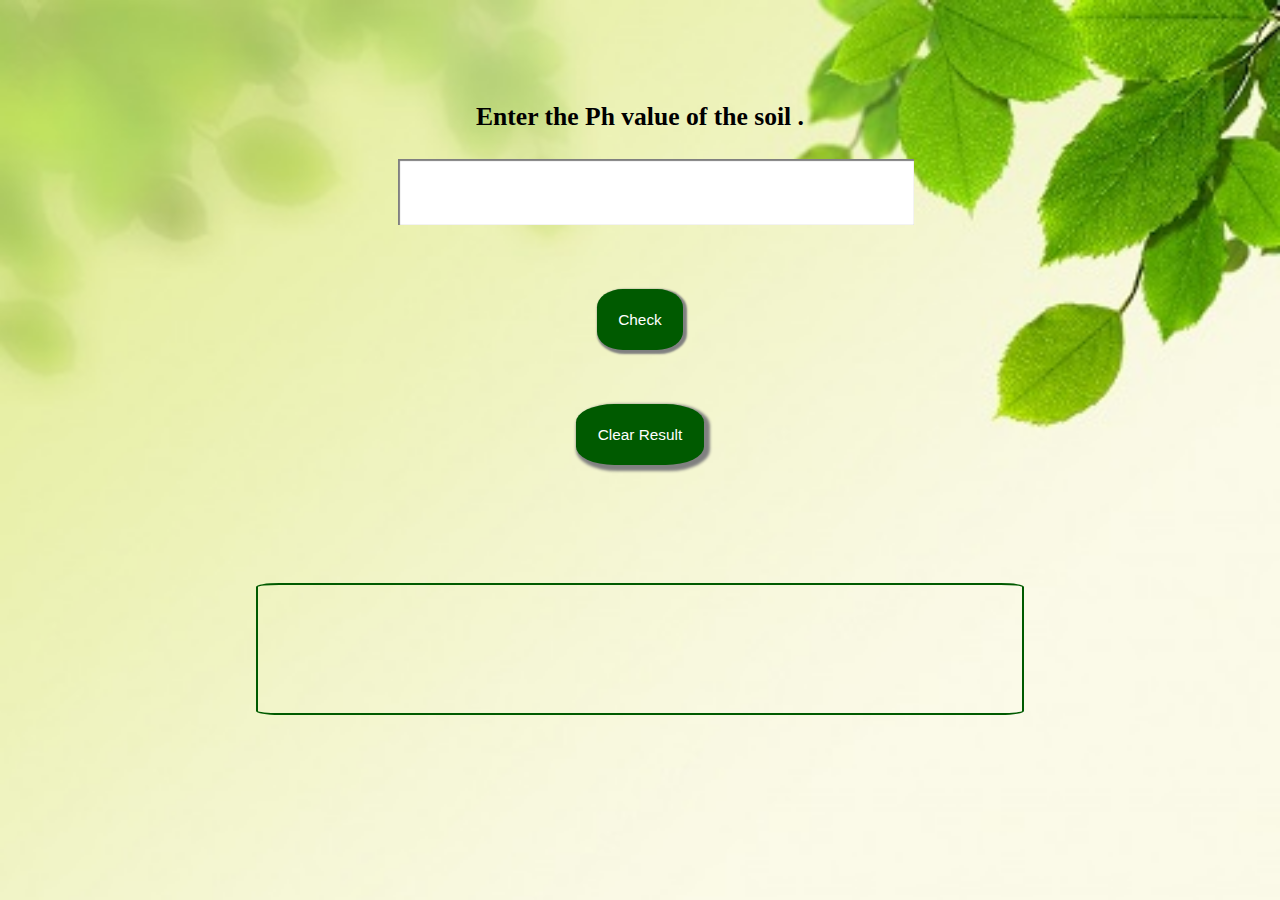
<file: sev.html>
<!DOCTYPE html>
<html>
<head>
<meta name="viewport"
content="width=device-width, initial-scale=1">

<link rel="stylesheet" type="text/css" href="design1.css">
</head>
<body>

<p class="p2">

Enter the  Ph value of the soil .
<br>


<input class="input" id="newValue" value=" " maxlength="5" />


<button class="click1"
onclick="myFunction()"> Check </button>

<br>

<button class="click2"
onclick="window.location.reload();"> Clear Result  </button>


<p class="p1" id="demo"> </p>



</p>


<script>
function myFunction()
{
var Ph ,result;

Ph = Number(document.getElementById("newValue").value);

if(Ph==" ")
	{
		result="Enter a number";
}

else if (isNaN(Ph)) {
		result= "Enter a valid number";
}



else if( Ph < 0 )
{		
	result= "Enter a vaid Ph value";
}





else if( Ph < 6.5 )
	{
		result= "Ph value is <b> LESS </b> <br> kindly add fertilizers to make the ph value between 6.5 - 6.8 <br> <br> <li>Limestone</li> <br> <li> chicken Manure</li> <br>  <li> Fish Bone meal</li> <br>  <li> Fish Emulsion </li> <br>   <li> <a class='a2' href ='ferti.html' >  amount of the fertilizers for indoor plants </li> <br>   ";
}

else if( Ph <= 6.8)
{
               result=" ph is perfect <br> Add compost to maintain the Ph of the soil <br>1/2 inch on the soil <br> once a month";
}
else if( Ph < 14) {
		 result = " Ph value is<b> MORE </b> <br> kindly add fertilizers to make the ph value between 6.5 - 6.8 <br> <br> Add Organic Fertilizers <br> <br> <li>Compost</li> <br> <li> Blood Meal </li> <br>  <li> Cow Manure </li> <br> <li> Horse Manure </li>   <br> <li> Vermicompost </li>  <br> <li> Alfalfa meal </li>   <li> <a class='a2' href ='ferti.html' >  amount of the fertilizers for indoor plants </li> <br>";
}

else if(Ph > 14 ) {
                        result = " Enter a valid Ph value ";
}




document.getElementById("demo").innerHTML=result;
}


function clearValue()
{
	document.getElementById("demo").innerHTML=' ';
}
	
</script>
</body>
</html>
</file>
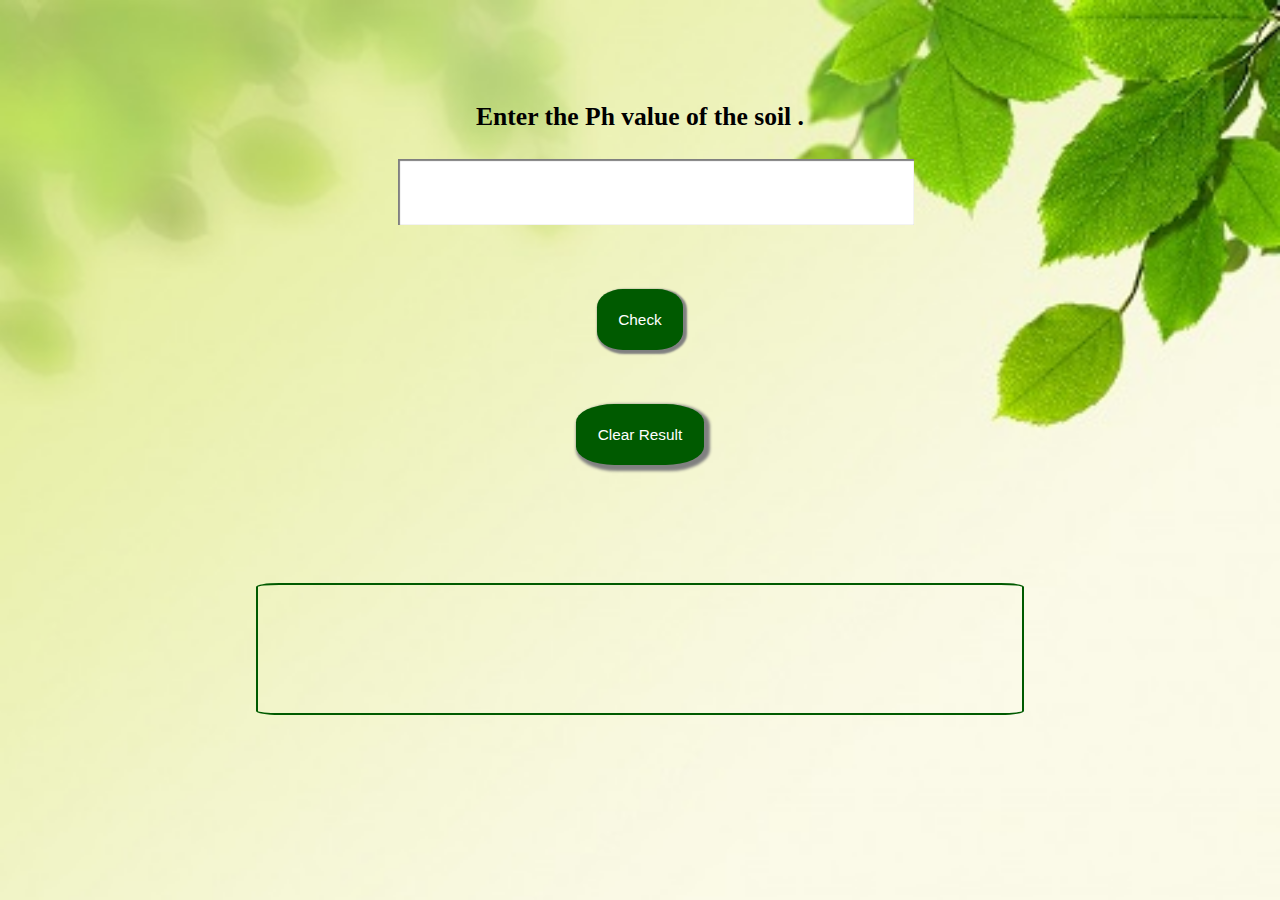
<file: six.html>
<!DOCTYPE html>
<html>
<head>
<meta name="viewport"
content="width=device-width, initial-scale=1">

<link rel="stylesheet" type="text/css" href="design1.css">
</head>
<body>

<p class="p2">

Enter the  Ph value of the soil .
<br>


<input class="input" id="newValue" value=" " maxlength="5" />


<button class="click1"
onclick="myFunction()"> Check </button>

<br>

<button class="click2"
onclick="window.location.reload();"> Clear Result  </button>


<p class="p1" id="demo"> </p>



</p>


<script>
function myFunction()
{
var Ph ,result;

Ph = Number(document.getElementById("newValue").value);

if(Ph==" ")
	{
		result="Enter a number";
}

else if (isNaN(Ph)) {
		result= "Enter a valid number";
}



else if( Ph < 0 )
{		
	result= "Enter a vaid Ph value";
}





else if( Ph < 6.0 )
	{
		result= "Ph value is <b> LESS </b> <br> kindly add fertilizers to make the ph value between 6.0 - 6.5 <br> <br> <li>Limestone</li> <br> <li> chicken Manure</li> <br>  <li> Fish Bone meal</li> <br>  <li> Fish Emulsion </li> <br>   <li> <a class='a2' href ='ferti.html' >  amount of the fertilizers for indoor plants </li> <br>   ";
}

else if( Ph <= 6.5)
{
               result=" ph is perfect <br> Add compost to maintain the Ph of the soil <br>1/2 inch on the soil <br> once a month";
}
else if( Ph < 14) {
		 result = " Ph value is<b> MORE </b> <br> kindly add fertilizers to make the ph value between 6.0 - 6.5 <br> <br> Add Organic Fertilizers <br> <br> <li>Compost</li> <br> <li> Blood Meal </li> <br>  <li> Cow Manure </li> <br> <li> Horse Manure </li>   <br> <li> Vermicompost </li>  <br> <li> Alfalfa meal </li>   <li> <a class='a2' href ='ferti.html' >  amount of the fertilizers for indoor plants </li> <br>";
}

else if(Ph > 14 ) {
                        result = " Enter a valid Ph value ";
}




document.getElementById("demo").innerHTML=result;
}


function clearValue()
{
	document.getElementById("demo").innerHTML=' ';
}
	
</script>
</body>
</html>
</file>
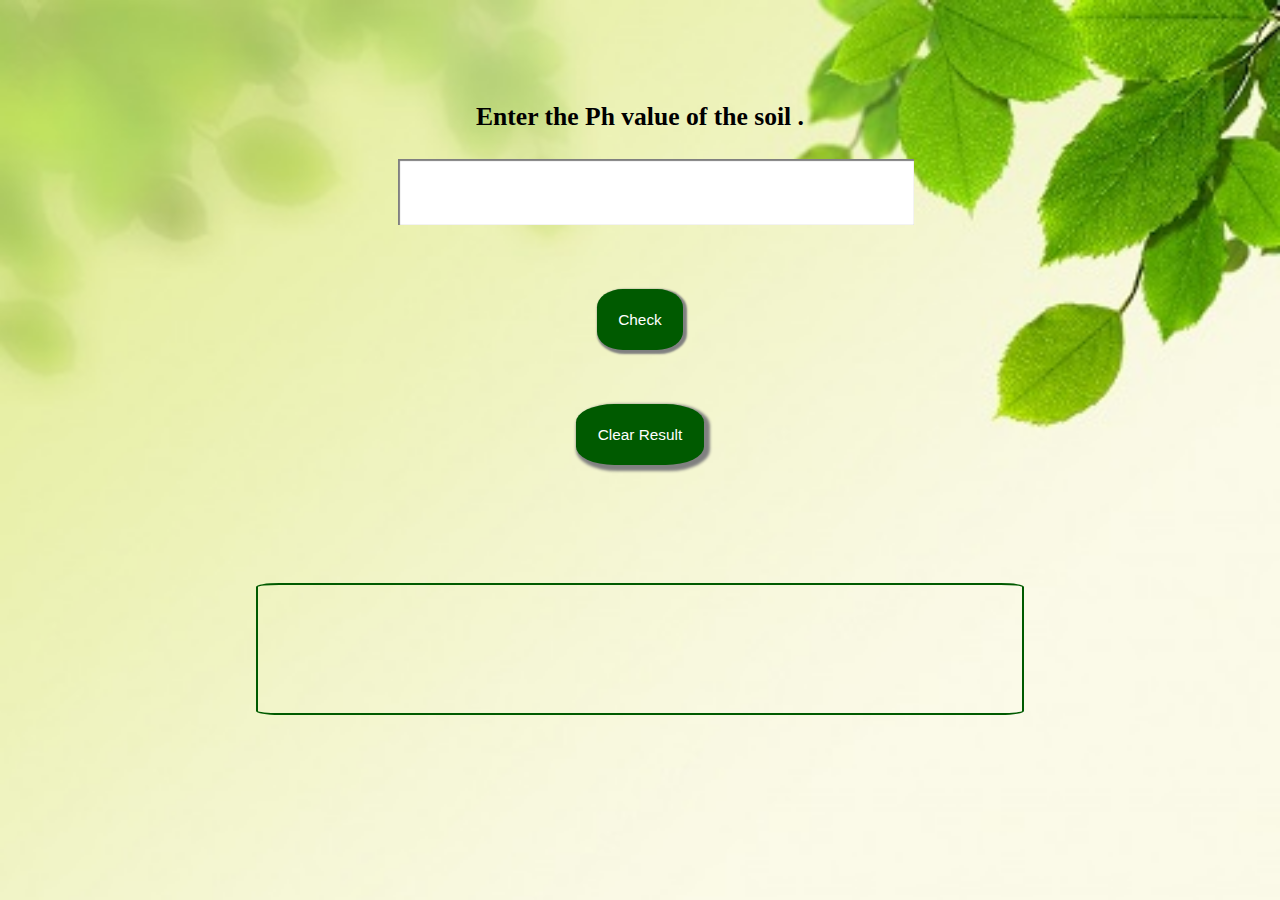
<file: tri.html>
<!DOCTYPE html>
<html>
<head>
<meta name="viewport"
content="width=device-width, initial-scale=1">

<link rel="stylesheet" type="text/css" href="design1.css">
</head>
<body>

<p class="p2">

Enter the  Ph value of the soil .
<br>


<input class="input" id="newValue" value=" " maxlength="5" />


<button class="click1"
onclick="myFunction()"> Check </button>

<br>

<button class="click2"
onclick="window.location.reload();"> Clear Result  </button>


<p class="p1" id="demo"> </p>



</p>


<script>
function myFunction()
{
var Ph ,result;

Ph = Number(document.getElementById("newValue").value);

if(Ph==" ")
	{
		result="Enter a number";
}

else if (isNaN(Ph)) {
		result= "Enter a valid number";
}



else if( Ph < 0 )
{		
	result= "Enter a vaid Ph value";
}





else if( Ph < 7.0 )
	{
		result= "Ph value is <b> LESS </b> <br> kindly add fertilizers to make the ph value between 7.0 - 8.0 <br> <br> <li>Limestone</li> <br> <li> chicken Manure</li> <br>  <li> Fish Bone meal</li> <br>  <li> Fish Emulsion </li> <br>   <li> <a class='a2' href ='ferti.html' >  amount of the fertilizers for indoor plants </li> <br>   ";
}

else if( Ph <= 8.0)
{ 
               result=" ph is perfect <br> Add compost to maintain the Ph of the soil <br>1/2 inch on the soil <br> once a month";
}
else if( Ph < 14) {
		 result = " Ph value is<b> MORE </b> <br> kindly add fertilizers to make the ph value between 7.0 - 8.0 <br> <br> Add Organic Fertilizers <br> <br> <li>Compost</li> <br> <li> Blood Meal </li> <br>  <li> Cow Manure </li> <br> <li> Horse Manure </li>   <br> <li> Vermicompost </li>  <br> <li> Alfalfa meal </li>   <li> <a class='a2' href ='ferti.html' >  amount of the fertilizers for indoor plants </li> <br>";
}

else if(Ph > 14 ) {
                        result = " Enter a valid Ph value ";
}




document.getElementById("demo").innerHTML=result;
}


function clearValue()
{
	document.getElementById("demo").innerHTML=' ';
}
	
</script>
</body>
</html>
</file>
<file: main.css>
*
{
margin:0px;
padding:0px;
}


	
.div1{
	
	background-image:url("bgg2.jpg");
	background-repeat:no-repeat;
	background-size:cover;
	background-attachment:fixed;
	
}




.wrapper {
	max-width:100%;
	overflow:hidden;
	background-color:rgb(0,0,0);
	background-color:rgba(0,0,0, 0.5);
	
	
}

.wrapper ul{
	
	list-style:none;
	
}

a{
     text-decoration:none;
     color:white;
     
}

.wrapper ul li {
		max-width:100%;
        padding:1.5%;
	margin:3% 1% 2% 1%;
	display:inline;
	font-size:1vw;
        
	border:1px solid white;
         color:white;
	position:relative;
	text-align:center;
	float:right;
	
}

.wrapper ul ul{
display:none;
}

.wrapper ul li:hover > ul{
display:block;
}


.wrapper li:hover{
	background-color:rgb(0,0,0);
	background-color:rgba(0,200,100, 0.5);
}


.list{
	color:white;
	font-size:3vw;
	float:right;
padding:1.5%;
	margin:3% 1% 2% 1%;
	display:inline;
	

}

.paran{
		height:20% ;
		max-width:100%;
	 	bgcolor:white;
		 font-size:2vw;
		color:white;
		margin:1%;
         	 
}

.para{
	max-width:100%;
	color:white;
	font-size:2vw;
	padding:10% 10% 10% 10%;
	margin:10% 22% 10% 23%;
	text-align:center;
	background-color:rgb(0,0,0);
	background-color:rgba(0,0,0, 0.7);
	text-decoration:none;
	outline:none;

	
	
}


.para2{
	max-width:100%;
	color:white;
	font-size:1.5vw;
	padding:5% 10% 10% 10%;
	margin:0% 5% 0% 5%;
	text-align:justify;
	background-color:rgb(0,0,0);
	background-color:rgba(0,0,0, 0.7);
	line-height:1.5;

	
	
}

.paral{
	width:15%;
	color:white;
	font-size:1.5vw;
	padding:2%;
	margin:5% 5% 0% 5%;
	text-align:justify;
	background-color:rgb(0,0,0);
	background-color:rgba(0,0,0, 0.7);
	line-height:1.5;
	display:inline-block;
	float:right;
	word-wrap:break-word;
	
	
}

.para3{
	max-width:100%;
	margin:0%;
	padding:20%;
	font-size:2vw;
	text-align:center;
	background-image:url("green4.jpg");
	background-repeat:no-repeat;
	background-size:cover;
	background-attachment:fixed;
	color:white;
	
	
	
}



.para4{
	width:100%;
	margin:0%;
        color:white;
	padding:10%;
	font-size:1.5vw;
	text-align:center;
	background-size:cover;
	background-attachment:fixed;
	background-color:rgb(0,0,0);
	background-color:rgba(0,0,0, 0.7);
	line-height:1.5;
	border:1px solid white;
	
}




footer{
	max-width:100%;
	margin:0%;
	padding:2%;
	background-color:rgb(0,0,0);
	background-color:rgba(0,0,0, 0.7);
	font-size:2vw;
	text-align:center;
	color:white;
	
}


.div3{
	width:30%;
	
	margin:1% 0% 0% 1%;
	padding:0.5% ;
	color:white;
	height:auto;
	position:relative;
	font-size:2vw;
	left:2%;
	display:inline-block;
	

}




.div2{
	width:20%;
	
	margin:1% 30% 10% 40%;
	padding:0.5% ;
	
	height:auto;
}


.imge{
	max-width:100%;
	height:auto;
}


@media (max-width:3000px)
{

.wrapper ul li {
		max-width:100%;
        padding:2%;
	margin:3% 2% 2% 3%;
	display:inline;
	font-size:2vw;
         float:left;
	border:1px solid white;
         color:white;
	position:relative;
	text-align:center;
	float:right;
}

.wrapper ul ul{
display:none;
}

.wrapper ul li:hover > ul{
display:block;
}


.wrapper li:hover{
	background-color:rgb(0,0,0);
	background-color:rgba(0,0,0, 0.5);
}



.para{
	max-width:100%;
	color:white;
	font-size:3vw;
	padding:10% 10% 20% 10%;
	margin:10% 22% 10% 23%;
	text-align:center;
	background-color:rgb(0,0,0);
	background-color:rgba(0,0,0, 0.7);
	text-decoration:none;
	outline:none;
	
	
}


.para2{
	max-width:100%;
	color:white;
	font-size:2.2vw;
	padding:5% 10% 10% 10%;
	margin:0% 5% 0% 5%;
	
	background-color:rgb(0,0,0);
	background-color:rgba(0,0,0, 0.7);
	
	
}

.para3{
	max-width:100%;
	margin:0%;
	padding:40%;
	font-size:2.2vw;
	text-align:center;
	background-image:url("green4.jpg");
	background-repeat:no-repeat;
	background-size:cover;
	background-attachment:fixed;
	
}



.paral{
	width:20%;
	color:white;
	font-size:2vw;
	padding:2%;
	margin:1% 5% 0% 5%;
	text-align:justify;
	background-color:rgb(0,0,0);
	background-color:rgba(0,0,0, 0.7);
	line-height:1.5;
	display:inline-block;
	float:right;
	
	
}

.para4{
	max-width:100%;
	margin:0%;
	padding:10%;
	font-size:2.2vw;
	text-align:center;
	
	background-size:cover;
	background-attachment:fixed;
	
}



.div3{
	width:12%;
	
	margin:1% 0% 0% 1%;
	padding:0.5% ;
	color:white;
	height:auto;
	position:relative;
	left:30px;
}

.div2{
	width:15%;
	
	margin:1% 30% 10% 40%;
	padding:0.5% ;
	
	height:auto;
}

.div3{
	width:40%;
	
	margin:1% 0% 0% 1%;
	padding:0.5% ;
	color:white;
	height:auto;
	position:relative;
	
	left:1%;

}

}










@media (max-width:800px)
{

.wrapper ul li {
		max-width:100%;
        padding:2%;
	margin:3% 1% 2% 3%;
	display:inline;
	font-size:2.3vw;
         float:left;
	border:1px solid white;
         color:white;
	position:relative;
	text-align:center;
	float:right;
}

.wrapper ul ul{
display:none;
}

.wrapper ul li:hover > ul{
display:block;
}


.wrapper li:hover{
	background-color:rgb(0,0,0);
	background-color:rgba(0,0,0, 0.5);
}



.para{
	max-width:100%;
	color:white;
	font-size:4vw;
	padding:10% 10% 20% 10%;
	margin:10% 22% 10% 23%;
	text-align:center;
	background-color:rgb(0,0,0);
	background-color:rgba(0,0,0, 0.7);
	text-decoration:none;
	outline:none;
	
	
}


.para2{
	max-width:100%;
	color:white;
	font-size:3vw;
	padding:5% 10% 10% 10%;
	margin:0% 5% 0% 5%;
	
	background-color:rgb(0,0,0);
	background-color:rgba(0,0,0, 0.7);
	
	
}

.para3{
	max-width:100%;
	margin:0%;
	padding:40%;
	font-size:3vw;
	text-align:center;
	background-image:url("green4.jpg");
	background-repeat:no-repeat;
	background-size:cover;
	background-attachment:fixed;
color:white;
	
}



.paral{
	width:20%;
	color:white;
	font-size:2.2vw;
	padding:2%;
	margin:1% 5% 0% 5%;
	text-align:justify;
	background-color:rgb(0,0,0);
	background-color:rgba(0,0,0, 0.7);
	line-height:1.5;
	display:inline-block;
	float:right;
	
	
}

.para4{
	max-width:100%;
	margin:0%;
	padding:10%;
	font-size:3vw;
	text-align:center;
	background-size:cover;
	background-attachment:fixed;
	
}

.div3{
	width:50%;
	
	margin:1% 0% 0% 1%;
	padding:0.5% ;
	color:white;
	height:auto;
	position:relative;
	
	left:1%;

}

}





@media (max-width:500px)
{


h1{ 
	color:white;
	font-size:3vw;
	margin:2%;
	padding:0% 5% 0% 5%;

	
}

.wrapper ul li {
		max-width:100%;
        padding:2%;
	margin:3% 3% 2% 3%;
	display:inline;
	font-size:2.5vw;
         float:left;
	border:1.3px solid white;
         color:white;
	position:relative;
	text-align:center;
	float:right;
}

.wrapper ul ul{
display:none;
}

.wrapper ul li:hover > ul{
display:block;
}


.wrapper li:hover{
	background-color:rgb(0,0,0);
	background-color:rgba(0,0,0, 0.5);
}



.paran{
		margin:1%;
		height:20% ;
		max-width:100%;
	 	bgcolor:white;
		 font-size:4vw;
		color:white;
		  
}

.para{
	max-width:100%;
	color:white;
	font-size:5vw;
	padding:10% 10% 20% 10%;
	margin:10% 22% 10% 23%;
	text-align:center;
	background-color:rgb(0,0,0);
	background-color:rgba(0,0,0, 0.7);
	text-decoration:none;
	outline:none;
	
	
}


.para2{
	max-width:100%;
	color:white;
	font-size:3.6vw;
	padding:5% 10% 10% 10%;
	margin:0% 5% 0% 5%;
	
	background-color:rgb(0,0,0);
	background-color:rgba(0,0,0, 0.7);
	
	
}

.para3{
	max-width:100%;
	margin:0%;
	padding:35%;
	font-size:3.5vw;
	text-align:center;
	background-image:url("green4.jpg");
	background-repeat:no-repeat;
	background-size:cover;
	background-attachment:fixed;
	
}


.paral{
	width:20%;
	color:white;
	font-size:2.2vw;
	padding:2%;
	margin:1% 5% 0% 5%;
	text-align:justify;
	background-color:rgb(0,0,0);
	background-color:rgba(0,0,0, 0.7);
	line-height:1.5;
	display:inline-block;
	float:right;
	
	
}

.para4{
	width:100%;
	margin:0%;
        color:white;
	padding:10%;
	font-size:3.3vw;
	text-align:center;
	background-size:cover;
	background-attachment:fixed;
	background-color:rgb(0,0,0);
	background-color:rgba(0,0,0, 0.7);
	line-height:1.5;
	
	
}

.div3{
	width:50%;
	
	margin:1% 0% 0% 1%;
	padding:0.5% ;
	color:white;
	height:auto;
	position:relative;
	font-size:2vw;
	
	display:inline-block;
	
	left:1%;

}

}
</file>
<file: design1.css>
*{
	margin:0px;
	border:0px;
}

body{
	background-image: url("green3.jpg");
        background-repeat: no-repeat;
 	background-size:cover;
	
}

.click1{
        padding:2%;
	margin:2% 35% 0% 35%;
	color: red;
	text-align:center;
	font-size:1.3vw;
	background-color:RGB(0,90,0);
	float:center;
	color:white;
	border-radius:30%;
	box-shadow:20px 10px 20px 10px grey;
	
}

.click2{
        padding:2%;
	margin:5% 35% 0% 35%;
	color: red;
	text-align:center;
	font-size:1.3vw;
	background-color:RGB(0,90,0);
	float:center;
	color:white;
	border-radius:30%;
	box-shadow:20px 10px 20px 10px grey;
	
}


.input{
        padding:2%;
	margin:5% 15% 10% 15%;
 	border: solid black 0px;
	font-size:2vw;
	box-shadow:5px 5px 5px 5px grey inset;
}

.p1{
	padding:5%;
	margin:0% 20% 5% 20%;
	text-align:center;
	font-size:2vw;
        align-items: center;
        justify-content:center;
	color:black;
	border-radius:3%;
	border: 10px solid rgb(0,90,0);
        font-weight:bold;
}

.p2{
	padding:3% 9% 5% 9%;
	margin:5% 20% 0% 20%;
	border: solid black 1%;
	font-size:2vw;
       align-items: center;
       justify-content:center;
	text-align: center;
	color:black;
	font-weight:bold;
	
	
}

@media (max-width:3000px)
{
	
.click1{
        padding:4%;
	margin:2% 35% 5% 35%;
	color: red;
	text-align:center;
	font-size:1.2vw;
	background-color:RGB(0,90,0);
	float:center;
	color:white;
	border-radius:30%;
	box-shadow:2px 2px 2px 2px grey;
	
}

.click2{
        padding:4%;
	margin:5% 35% 10% 35%;
	color: red;
	text-align:center;
	font-size:1.2vw;
	background-color:RGB(0,90,0);
	float:center;
	color:white;
	border-radius:30%;
	box-shadow:3px 3px 3px 3px grey;
	
}


.input{
        padding:2%;
	margin:5% 10% 10% 5%;
 	border: solid black 0px;
	font-size:3vw;
	box-shadow:1px 1px 1px 1px grey inset;
}

.p1{
	padding:5%;
	margin:0% 20% 5% 20%;
	text-align:center;
	font-size:2vw;
        align-items: center;
        justify-content:center;
	color:black;
	border-radius:3%;
	border: 2px solid rgb(0,90,0);
        font-weight:bold;
}

.p2{
	padding:3% 9% 5% 9%;
	margin:5% 20% 0% 20%;
	border: solid black 1%;
	font-size:2vw;
       align-items: center;
       justify-content:center;
	text-align: center;
	color:black;
	font-weight:bold;
	
	
}

}











@media (max-width:800px)
{
	
.click1{
        padding:4%;
	margin:2% 35% 5% 35%;
	color: red;
	text-align:center;
	font-size:2vw;
	background-color:RGB(0,90,0);
	float:center;
	color:white;
	border-radius:30%;
	box-shadow:2px 2px 2px 2px grey;
	
}

.click2{
        padding:4%;
	margin:5% 35% 10% 35%;
	color: red;
	text-align:center;
	font-size:2vw;
	background-color:RGB(0,90,0);
	float:center;
	color:white;
	border-radius:30%;
	box-shadow:3px 3px 3px 3px grey;
	
}


.input{
        padding:2%;
	margin:5% 10% 10% 2%;
 	border: solid black 0px;
	font-size:3.4vw;
	box-shadow:1px 1px 1px 1px grey inset;
}

.p1{
	padding:5%;
	margin:0% 20% 5% 20%;
	text-align:center;
	font-size:3.3vw;
        align-items: center;
        justify-content:center;
	color:black;
	border-radius:3%;
	border: 2px solid rgb(0,90,0);
        font-weight:bold;
}

.p2{
	padding:3% 9% 5% 9%;
	margin:5% 20% 0% 20%;
	border: solid black 1%;
	font-size:3vw;
       align-items: center;
       justify-content:center;
	text-align: center;
	color:black;
	font-weight:bold;
	
	
}

}









@media (max-width:500px)
{
	
.click1{
        padding:4%;
	margin:2% 35% 5% 35%;
	color: red;
	text-align:center;
	font-size:2.5vw;
	background-color:RGB(0,90,0);
	float:center;
	color:white;
	border-radius:30%;
	box-shadow:2px 2px 2px 2px grey;
	
}

.click2{
        padding:4%;
	margin:5% 35% 10% 35%;
	color: red;
	text-align:center;
	font-size:2.5vw;
	background-color:RGB(0,90,0);
	float:center;
	color:white;
	border-radius:30%;
	box-shadow:3px 3px 3px 3px grey;
	
}


.input{
        padding:2%;
	margin:5% 5% 5% 2%;
 	border: solid black 0px;
	font-size:3.4vw;
	box-shadow:1px 1px 1px 1px grey inset;
}

.p1{
	padding:5%;
	margin:0% 20% 5% 20%;
	text-align:center;
	font-size:3.9vw;
        align-items: center;
        justify-content:center;
	color:black;
	border-radius:3%;
	border: 2px solid rgb(0,90,0);
        font-weight:bold;
}

.p2{
	padding:3% 9% 5% 9%;
	margin:5% 20% 0% 20%;
	border: solid black 1%;
	font-size:3.8vw;
       align-items: center;
       justify-content:center;
	text-align: center;
	color:black;
	font-weight:bold;
	
	
}

}
</file>
<file: organic.css>
*{
margin:0px;
padding:0px;
}

.div1{
	max-width:100%;
	
}



h1 {
	font-size:2vw;
      text-align:center;
	margin:5%;
	letter-spacing:0.1rem;
	color:black;
}


.para{
	
	font-size:1.3vw;
      	text-align:center;
	 margin:5%;
	padding:5%;
	background-color:rgb(0,0,0);
	background-color:rgba(0,0,0, 0.1);
	border-radius:1%;	

}

.divmain{
		width:40%;
		height:40%;
		position:absolute;
		margin: 1% 15% 10% 25%;
		padding:5%;
		background-size:cover;
		animation: slider 10s infinite linear;
}






@keyframes slider
		{
			0% {
background-image:url("plants/c3.jpg");
				}

			35% {
background-image:url("plants/c2.jpg");}

			75% { 
background-image:url("plants/c1.jpg");}

}

		
@media (max-width:3000px)
{

	
h1 {
	font-size:2vw;
      text-align:center;
	margin:5%;
	letter-spacing:0.03rem;
	color:black;
}

.para{
	
	font-size:2vw;
      text-align:center;
       margin:5%;
      padding:1%;
	background-color:rgb(0,0,0);
	background-color:rgba(0,0,0, 0.1);
	border-radius:1%;	


}


.divmain
{ 		width:50%;
		height:30%;
		position:absolute;
		margin: 1% 15% 10% 19%;
		padding:5%;
		background-size:cover;
		animation: slider 9s infinite linear;
}


}











		
@media (max-width:800px)
{

	
h1 {
	font-size:2.5vw;
      text-align:center;
	margin:5%;
	letter-spacing:0.03rem;
	color:black;
}

.para{
	
	font-size:2.2vw;
      text-align:justify;
       margin:5%;
      padding:1%;
      background-color:rgb(0,0,0);
	background-color:rgba(0,0,0, 0.1);
	border-radius:1%;	


}


.divmain
{ 		width:50%;
		height:30%;
		position:absolute;
		margin: 1% 15% 10% 19%;
		padding:5%;
		background-size:cover;
		animation: slider 9s infinite linear;
}


}





		
@media (max-width:500px)
{

	
h1 {
	font-size:4vw;
      text-align:center;
	margin:5%;
	letter-spacing:0.03rem;
	color:black;
}

.para{
	
	font-size:4vw;
      text-align:center;
       margin:5%;
      padding:1%;
	background-color:rgb(0,0,0);
	background-color:rgba(0,0,0, 0.1);
	border-radius:1%;	

}


.divmain{
		width:90%;
		height:30%;
		position:absolute;
		margin: 5% 0% 5% 0%;
		padding:5%;
		background-size:cover;
		animation: slider 9s infinite linear;
}


}
</file>
<file: pest.css>
*{
margin:0px;
padding:0px;
}

.maindiv{
		max-width:100%;
		padding:0px;
		background-color:rgb(0,0,0);
	background-color:rgba(0,0,0);
		background-repeat:no-repeat;
		background-size:cover;
		background-attachment:fixed;
	
}


nav {
	max-width:100%;
	overflow:hidden;
	background-color:rgb(0,0,0);
	background-color:rgba(50,50,50);
}


.a2{
	
	color:white;
	
	text-decoration:none;
}

.a1{
	border:2px solid white;
	color:white;
	margin:0%;
	padding:0.5%;
	text-decoration:none;
}

.list{
	max-width:100%;
	padding:2%;
	margin:1%;
	color:white;
	background-color:rgb(0,0,0);
	background-color:rgba(0,0,0, 0.4);
	float:right;
	display:inline;
	font-size:1vw;
	outline:solid;
         
	}

.list:hover{
		background-color:rgb(0,200,10);	
}



.div1{
	width:30%;
	background-color:white;
	margin:1%;
	padding:0.5%;
	display:inline-block;
	height:auto;
display:inline-block;
}

.imge{
	width:100%;
	height:auto;
}



.para{
	padding:1%;
	margin:1% 5% 1% 5%;
	background-color:black;
	font-size:2vw;
	text-align:center;
	color:white;
	
}


.para1{
	padding:1%;
	margin:0% 5% 3% 5%;
	background-color:black;
	font-size:1.5vw;
	text-align:justify;
	color:white;
line-height:1.5;
	
}


@media(max-width:3000px)
{

.div1{
	width:35%;
	margin:6%;
	padding:1%;
	
	height:auto;
	display:inline-block;
}

.imge{
	max-width:100%;
	height:auto;
	display:inline-block;
}

.list{
	max-width:100%;
	padding:1.5%;
	margin:1%;
	color:white;
	background-color:rgb(0,0,0);
	background-color:rgba(0,0,0, 0.4);
	float:right;
	display:inline;
	font-size:1.3vw;
         
	}


.para{
	padding:2%;
	margin:1% 5% 2% 5%;
	background-color:black;
	font-size:2.5vw;
	text-align:center;
	color:white;
	
}

.para1{
	padding:1%;
	margin:0% 5% 3% 5%;
	background-color:black;
	font-size:1.8vw;
	
	color:white;
	
}
}



@media(max-width:800px)
{

.div1{
	width:35%;
	margin:6%;
	padding:1%;
	
	height:auto;
	display:inline-block;
}

.imge{
	max-width:100%;
	height:auto;
	display:inline-block;
}

.list{
	max-width:100%;
	padding:1.5%;
	margin:1%;
	color:white;
	background-color:rgb(0,0,0);
	background-color:rgba(0,0,0, 0.4);
	float:right;
	display:inline;
	font-size:1.3vw;
         
	}


.para{
	padding:2%;
	margin:1% 5% 2% 5%;
	background-color:black;
	font-size:2vw;
	text-align:center;
	color:white;
	
}

.para1{
	padding:1%;
	margin:0% 5% 3% 5%;
	background-color:black;
	font-size:2.5vw;
	
	color:white;
	
}
}


@media(max-width:500px)
{

.div1{
	width:85%;
	margin:6%;
	padding:1%;
	
	height:auto;
	display:inline-block;
}

.imge{
	max-width:100%;
	height:auto;
	display:inline-block;
}

.list{
	max-width:100%;
	padding:1.5%;
	margin:1%;
	color:white;
	background-color:rgb(0,0,0);
	background-color:rgba(0,0,0, 0.4);
	float:right;
	display:inline;
	font-size:2.5vw;
         
	}


.para{
	padding:2%;
	margin:1% 5% 2% 5%;
	background-color:black;
	font-size:3.8vw;
	text-align:center;
	color:white;
	
}

.para1{
	padding:1%;
	margin:0% 5% 3% 5%;
	background-color:black;
	font-size:3.5vw;
	
	color:white;
	
}
}
</file>
